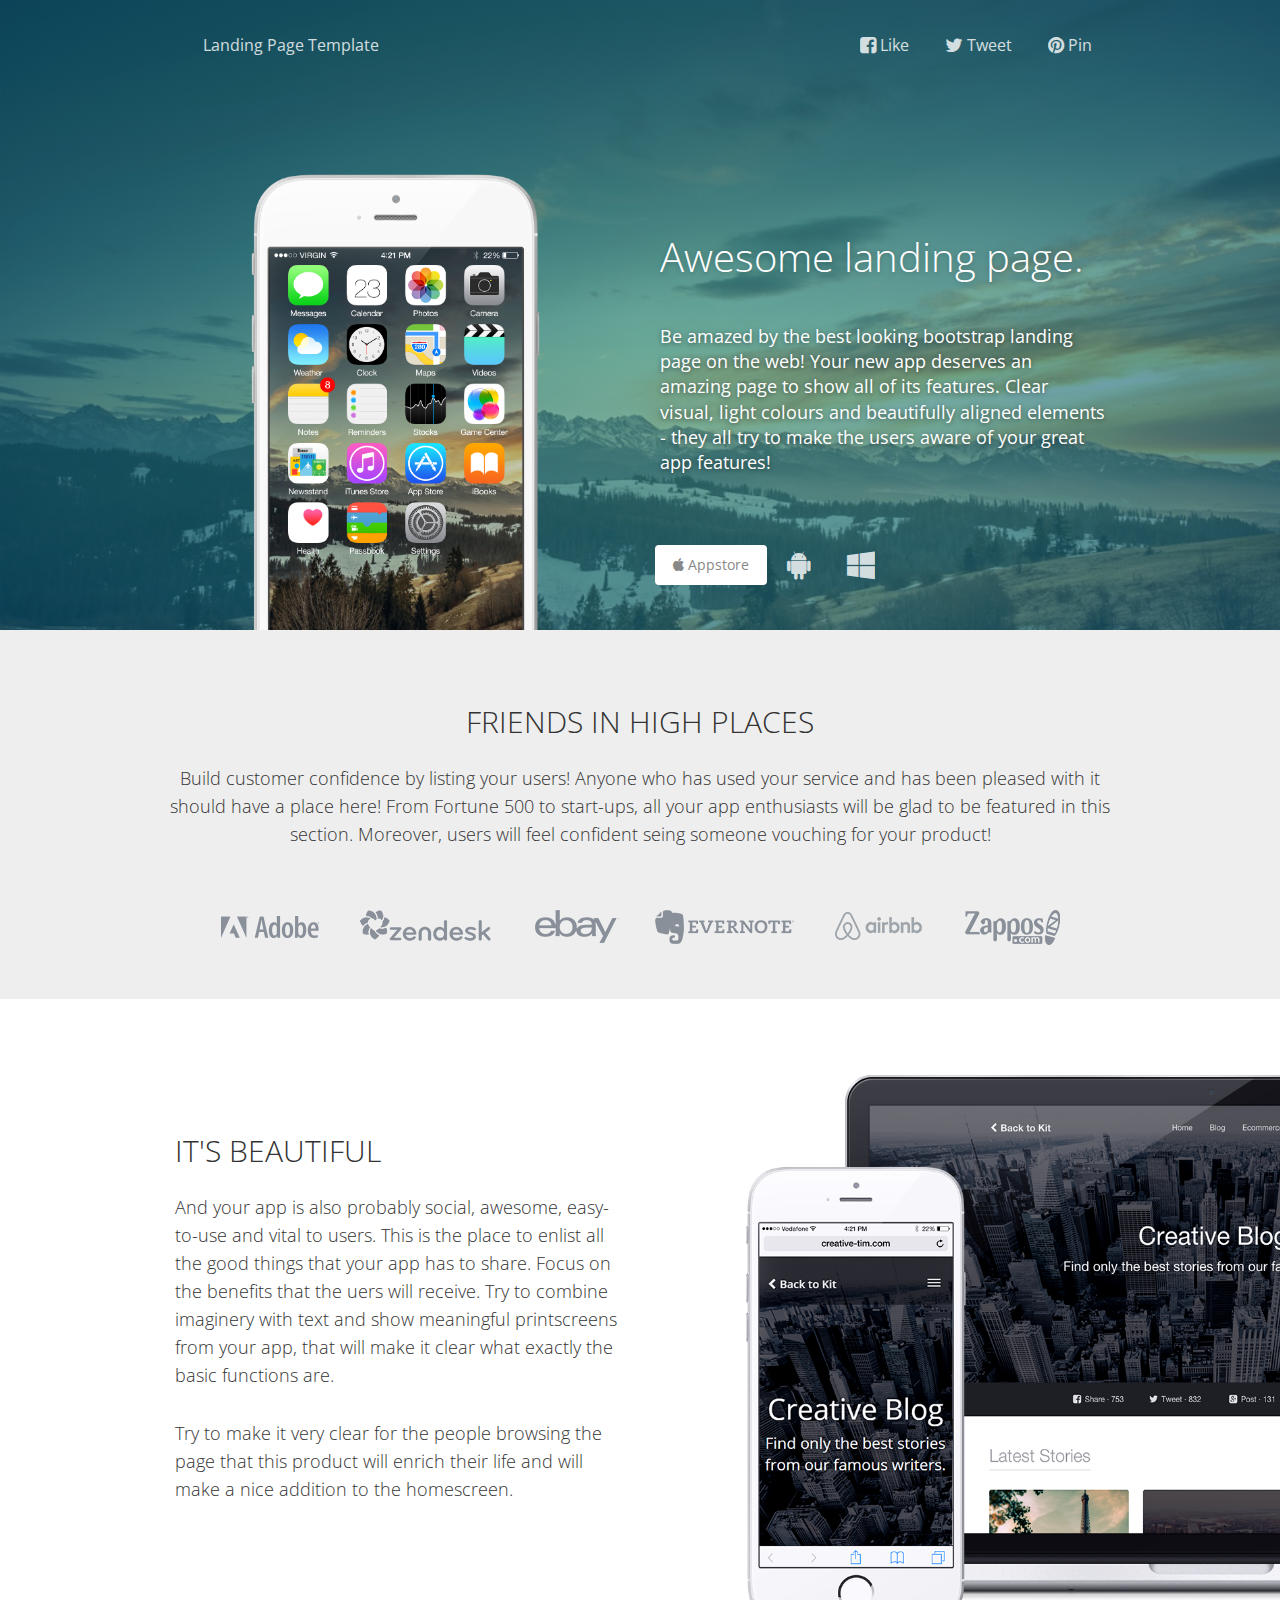
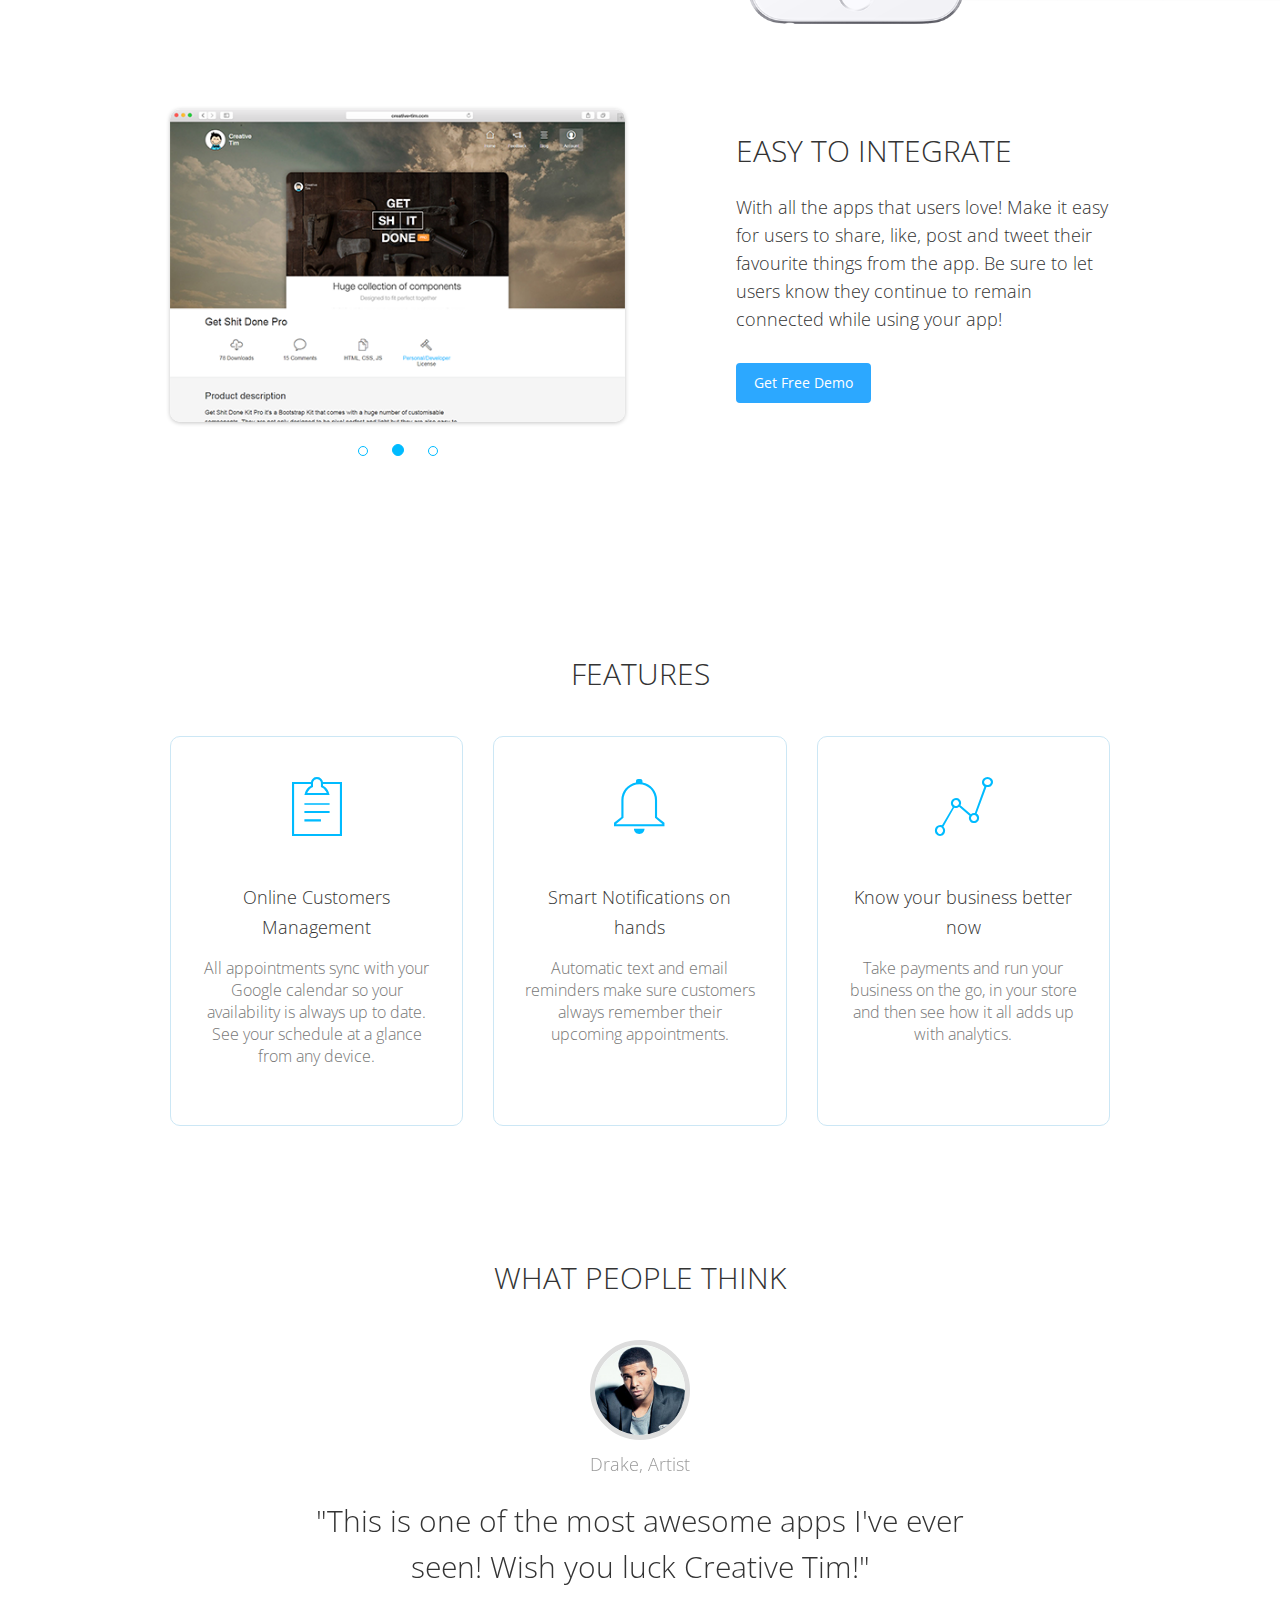
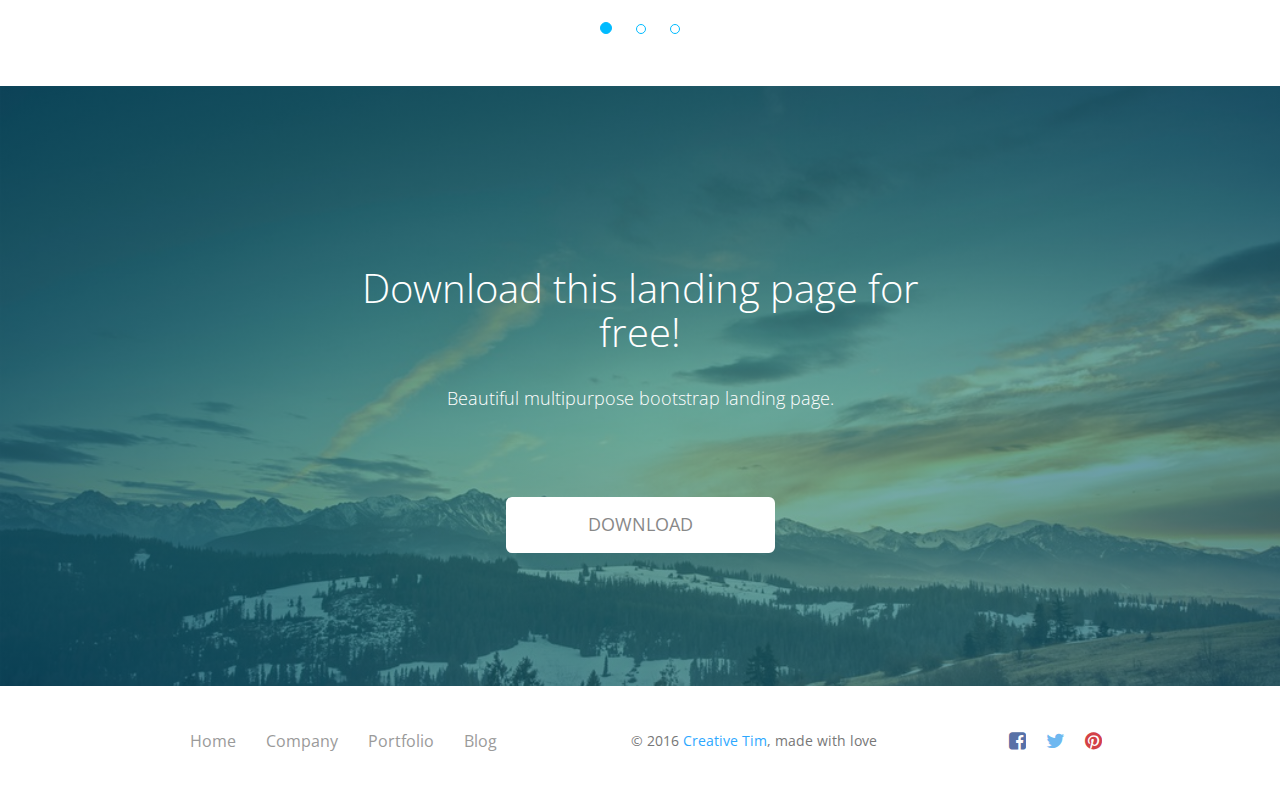
<file: landing-page/index.html>
<!doctype html>
<html lang="en">
    <head>
        <meta charset="utf-8" />
        <link rel="icon" type="image/png" href="assets/img/favicon.ico">
        <meta http-equiv="X-UA-Compatible" content="IE=edge,chrome=1" />
        <title>Awesome Landing Page by Creative Tim</title>
        <meta content='width=device-width, initial-scale=1.0, maximum-scale=1.0, user-scalable=0' name='viewport' />
        <meta name="viewport" content="width=device-width" />

        <link href="assets/css/bootstrap.css" rel="stylesheet" />
        <link href="assets/css/landing-page.css" rel="stylesheet"/>

        <!--     Fonts and icons     -->
        <link href="http://maxcdn.bootstrapcdn.com/font-awesome/4.2.0/css/font-awesome.min.css" rel="stylesheet">
        <link href='http://fonts.googleapis.com/css?family=Open+Sans:300italic,400,300' rel='stylesheet' type='text/css'>
        <link href="assets/css/pe-icon-7-stroke.css" rel="stylesheet" />

    </head>
    <body class="landing-page landing-page1">
        <nav class="navbar navbar-transparent navbar-top" role="navigation">
            <div class="container">
                <!-- Brand and toggle get grouped for better mobile display -->
                <div class="navbar-header">
                    <button id="menu-toggle" type="button" class="navbar-toggle" data-toggle="collapse" data-target="#example">
                    <span class="sr-only">Toggle navigation</span>
                    <span class="icon-bar bar1"></span>
                    <span class="icon-bar bar2"></span>
                    <span class="icon-bar bar3"></span>
                    </button>
                </div>
                <!-- Collect the nav links, forms, and other content for toggling -->
                <div class="collapse navbar-collapse" id="example" >
                    <ul class="nav navbar-nav">
         <li>
		 <a href="#">Landing Page Template</a>
	      </li>

      </ul>
                    
                    <ul class="nav navbar-nav navbar-right">
                        <li>
                            <a href="#">
                            <i class="fa fa-facebook-square"></i>
                            Like
                            </a>
                        </li>
                        <li>
                            <a href="#">
                            <i class="fa fa-twitter"></i>
                            Tweet
                            </a>
                        </li>
                        <li>
                            <a href="#">
                            <i class="fa fa-pinterest"></i>
                            Pin
                            </a>
                        </li>
                    </ul>
                </div>
                <!-- /.navbar-collapse -->
            </div>
        </nav>
        <div class="wrapper">
            <div class="parallax filter-gradient blue" data-color="blue">
                <div class="parallax-background">
                    <img class="parallax-background-image" src="assets/img/template/bg3.jpg">
                </div>
                <div class= "container">
                    <div class="row">
                        <div class="col-md-5 hidden-xs">
                            <div class="parallax-image">
                                <img class="phone" src="assets/img/template/iphone3.png" style="margin-top: 20px"/>
                            </div>
                        </div>
                        <div class="col-md-6 col-md-offset-1">
                            <div class="description">
                                <h2>Awesome landing page.</h2>
                                <br>
                                <h5>Be amazed by the best looking bootstrap landing page on the web! Your new app deserves an amazing page to show all of its features. Clear visual, light colours and beautifully aligned elements - they all try to make the users aware of your great app features!</h5>
                            </div>
                            <div class="buttons">
                                <button class="btn btn-fill btn-neutral">
                                <i class="fa fa-apple"></i> Appstore
                                </button>
                                <button class="btn btn-simple btn-neutral">
                                <i class="fa fa-android"></i>
                                </button>
                                <button class="btn btn-simple btn-neutral">
                                <i class="fa fa-windows"></i>
                                </button>
                            </div>
                        </div>
                    </div>
                </div>
            </div>
            <div class="section section-gray section-clients">
                <div class="container text-center">
                    <h4 class="header-text">Friends in high places</h4>
                    <p>
                        Build customer confidence by listing your users! Anyone who has used your service and has been pleased with it should have a place here! From Fortune 500 to start-ups, all your app enthusiasts will be glad to be featured in this section. Moreover, users will feel confident seing someone vouching for your product!<br>
                    </p>
                    <div class="logos">
                        <ul class="list-unstyled">
                            <li ><img src="assets/img/logos/adobe.png"/></li>
                            <li ><img src="assets/img/logos/zendesk.png"/></li>
                            <li ><img src="assets/img/logos/ebay.png"/></i>
                            <li ><img src="assets/img/logos/evernote.png"/></li>
                            <li ><img src="assets/img/logos/airbnb.png"/></li>
                            <li ><img src="assets/img/logos/zappos.png"/></li>
                        </ul>
                    </div>
                </div>
            </div>
            <div class="section section-presentation">
                <div class="container">
                    <div class="row">
                        <div class="col-md-6">
                            <div class="description">
                                <h4 class="header-text">It's beautiful</h4>
                                <p>And your app is also probably social, awesome, easy-to-use and vital to users. This is the place to enlist all the good things that your app has to share. Focus on the benefits that the uers will receive. Try to combine imaginery with text and show meaningful printscreens from your app, that will make it clear what exactly the basic functions are. </p>
                                <p>Try to make it very clear for the people browsing the page that this product will enrich their life and will make a nice addition to the homescreen.
                                <p>
                            </div>
                        </div>
                        <div class="col-md-5 col-md-offset-1 hidden-xs">
                            <img src="assets/img/template/mac.png"/>
                        </div>
                    </div>
                </div>
            </div>
            <div class="section section-demo">
                <div class="container">
                    <div class="row">
                        <div class="col-md-6">
                            <div id="description-carousel" class="carousel fade" data-ride="carousel">
                                <div class="carousel-inner">
                                    <div class="item">
                                        <img src="assets/img/template/examples/home_33.jpg" alt="">
                                    </div>
                                    <div class="item active">
                                        <img src="assets/img/template/examples/home_22.jpg" alt="">
                                    </div>
                                    <div class="item">
                                        <img src="assets/img/template/examples/home_11.jpg" alt="">
                                    </div>
                                </div>
                                <ol class="carousel-indicators carousel-indicators-blue">
                                    <li data-target="#description-carousel" data-slide-to="0" class=""></li>
                                    <li data-target="#description-carousel" data-slide-to="1" class="active"></li>
                                    <li data-target="#description-carousel" data-slide-to="2" class=""></li>
                                </ol>
                            </div>
                        </div>
                        <div class="col-md-5 col-md-offset-1">
                            <h4 class="header-text">Easy to integrate</h4>
                            <p>
                                With all the apps that users love! Make it easy for users to share, like, post and tweet their favourite things from the app. Be sure to let users know they continue to remain connected while using your app!
                            </p>
                            <a href="http://www.creative-tim.com/product/awesome-landing-page" id="Demo3" class="btn btn-fill btn-info" data-button="info">Get Free Demo</a>
                        </div>
                    </div>
                </div>
            </div>
            <div class="section section-features">
                <div class="container">
                    <h4 class="header-text text-center">Features</h4>
                    <div class="row">
                        <div class="col-md-4">
                            <div class="card card-blue">
                                <div class="icon">
                                    <i class="pe-7s-note2"></i>
                                </div>
                                <div class="text">
                                    <h4>Online Customers Management</h4>
                                    <p>All appointments sync with your Google calendar so your availability is always up to date. See your schedule at a glance from any device.</p>
                                </div>
                            </div>
                        </div>
                        <div class="col-md-4">
                            <div class="card card-blue">
                                <div class="icon">
                                    <i class="pe-7s-bell"></i>
                                </div>
                                <h4>Smart Notifications on hands</h4>
                                <p>Automatic text and email reminders make sure customers always remember their upcoming appointments.</p>
                            </div>
                        </div>
                        <div class="col-md-4">
                            <div class="card card-blue">
                                <div class="icon">
                                    <i class="pe-7s-graph1"></i>
                                </div>
                                <h4>Know your business better now</h4>
                                <p>Take payments and run your business on the go, in your store and then see how it all adds up with analytics.</p>
                            </div>
                        </div>
                    </div>
                </div>
            </div>
            <div class="section section-testimonial">
                <div class="container">
                    <h4 class="header-text text-center">What people think</h4>
                    <div id="carousel-example-generic" class="carousel fade" data-ride="carousel">
                        <!-- Wrapper for slides -->
                        <div class="carousel-inner" role="listbox">
                            <div class="item">
                                <div class="mask">
                                    <img src="assets/img/faces/face-4.jpg">
                                </div>
                                <div class="carousel-testimonial-caption">
                                    <p>Jay Z, Producer</p>
                                    <h3>"I absolutely love your app! It's truly amazing and looks awesome!"</h3>
                                </div>
                            </div>
                            <div class="item active">
                                <div class="mask">
                                    <img src="assets/img/faces/face-3.jpg">
                                </div>
                                <div class="carousel-testimonial-caption">
                                    <p>Drake, Artist</p>
                                    <h3>"This is one of the most awesome apps I've ever seen! Wish you luck Creative Tim!"</h3>
                                </div>
                            </div>
                            <div class="item">
                                <div class="mask">
                                    <img src="assets/img/faces/face-2.jpg">
                                </div>
                                <div class="carousel-testimonial-caption">
                                    <p>Rick Ross, Musician</p>
                                    <h3>"Loving this! Just picked it up the other day. Thank you for the work you put into this."</h3>
                                </div>
                            </div>
                        </div>
                        <ol class="carousel-indicators carousel-indicators-blue">
                            <li data-target="#carousel-example-generic" data-slide-to="0" class="active"></li>
                            <li data-target="#carousel-example-generic" data-slide-to="1"></li>
                            <li data-target="#carousel-example-generic" data-slide-to="2"></li>
                        </ol>
                    </div>
                </div>
            </div>
            <div class="section section-no-padding">
                <div class="parallax filter-gradient blue" data-color="blue">
                    <div class="parallax-background">
                        <img class ="parallax-background-image" src="assets/img/template/bg3.jpg"/>
                    </div>
                    <div class="info">
                        <h1>Download this landing page for free!</h1>
                        <p>Beautiful multipurpose bootstrap landing page.</p>
                        <a href="http://www.creative-tim.com/product/awesome-landing-page" class="btn btn-neutral btn-lg btn-fill">DOWNLOAD</a>
                    </div>
                </div>
            </div>
            <footer class="footer">
                <div class="container">
                    <nav class="pull-left">
                        <ul>
                            <li>
                                <a href="#">
                                Home
                                </a>
                            </li>
                            <li>
                                <a href="#">
                                Company
                                </a>
                            </li>
                            <li>
                                <a href="#">
                                Portfolio
                                </a>
                            </li>
                            <li>
                                <a href="#">
                                Blog
                                </a>
                            </li>
                        </ul>
                    </nav>
                    <div class="social-area pull-right">
                        <a class="btn btn-social btn-facebook btn-simple">
                        <i class="fa fa-facebook-square"></i>
                        </a>
                        <a class="btn btn-social btn-twitter btn-simple">
                        <i class="fa fa-twitter"></i>
                        </a>
                        <a class="btn btn-social btn-pinterest btn-simple">
                        <i class="fa fa-pinterest"></i>
                        </a>
                    </div>
                    <div class="copyright">
                        &copy; 2016 <a href="http://www.creative-tim.com">Creative Tim</a>, made with love
                    </div>
                </div>
            </footer>
        </div>

    </body>
    <script src="assets/js/jquery-1.10.2.js" type="text/javascript"></script>
    <script src="assets/js/jquery-ui-1.10.4.custom.min.js" type="text/javascript"></script>
    <script src="assets/js/bootstrap.js" type="text/javascript"></script>
    <script src="assets/js/awesome-landing-page.js" type="text/javascript"></script>
</html>
</file>
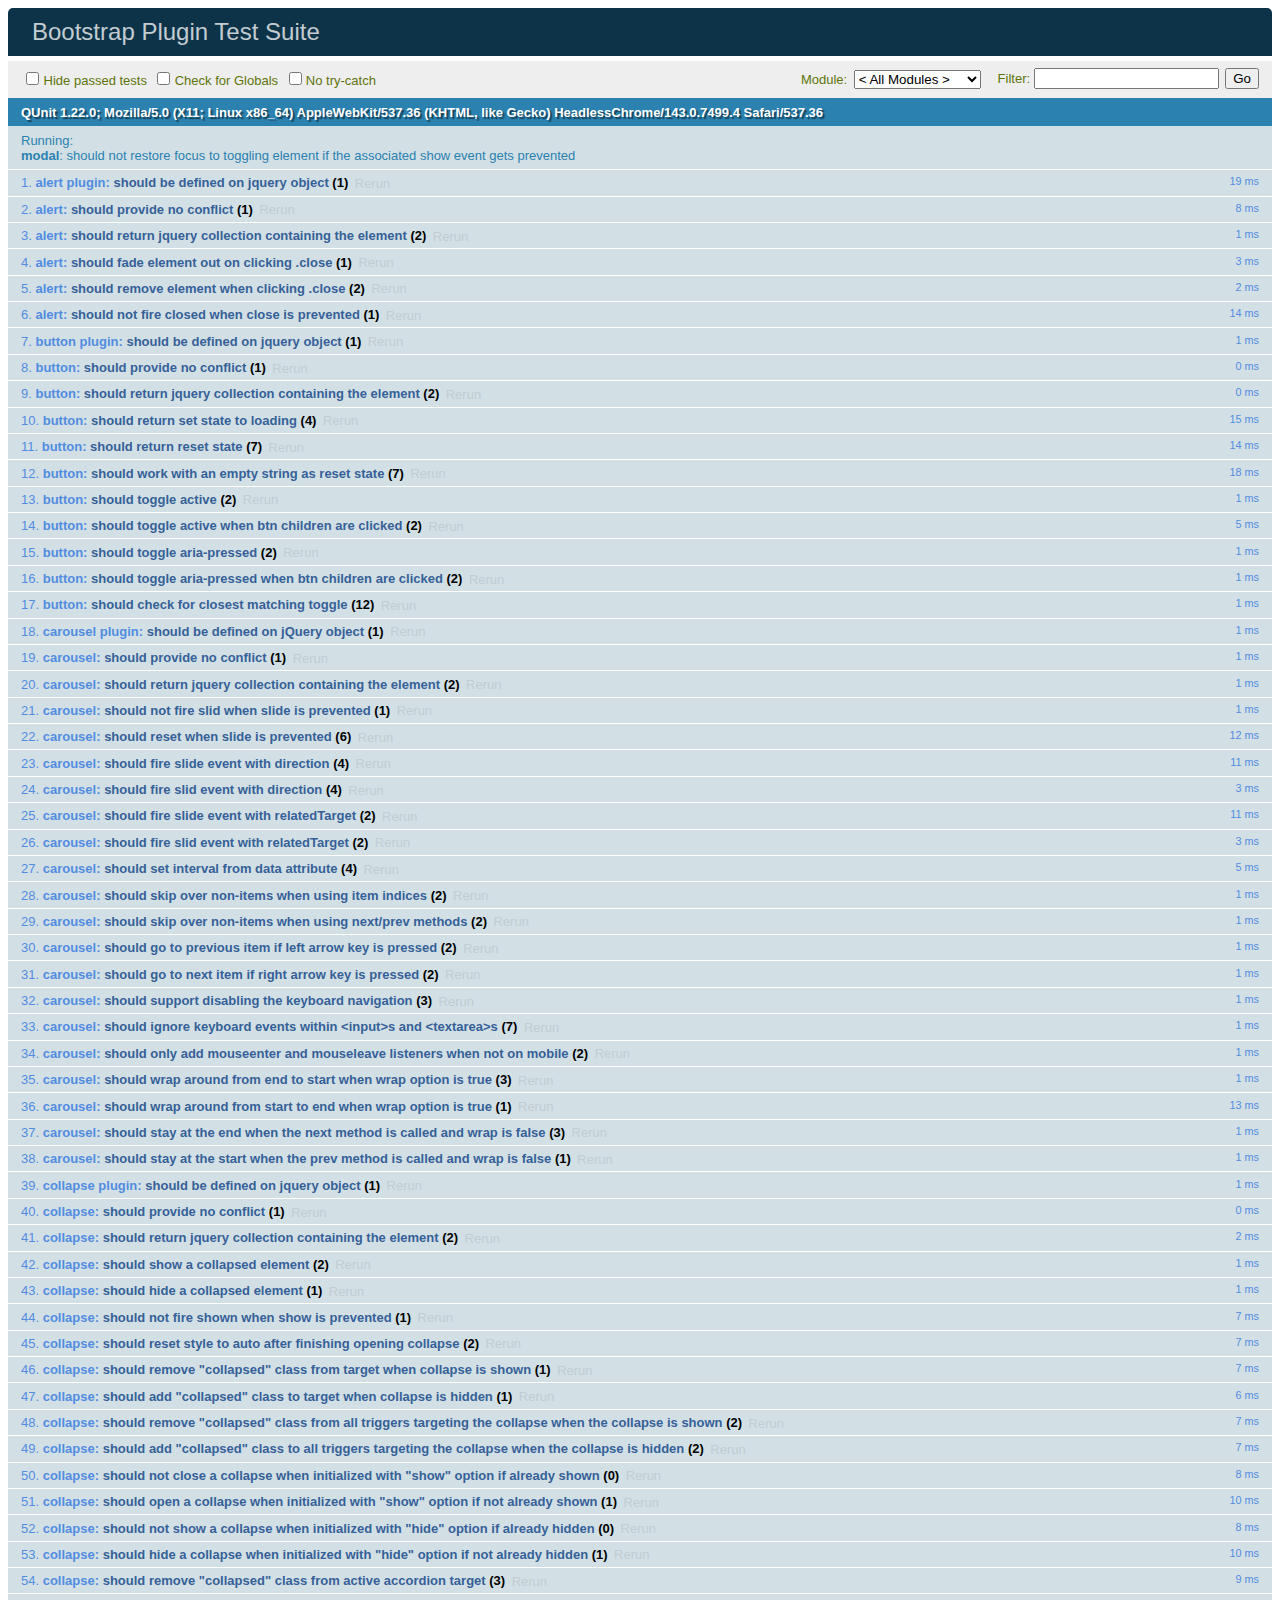
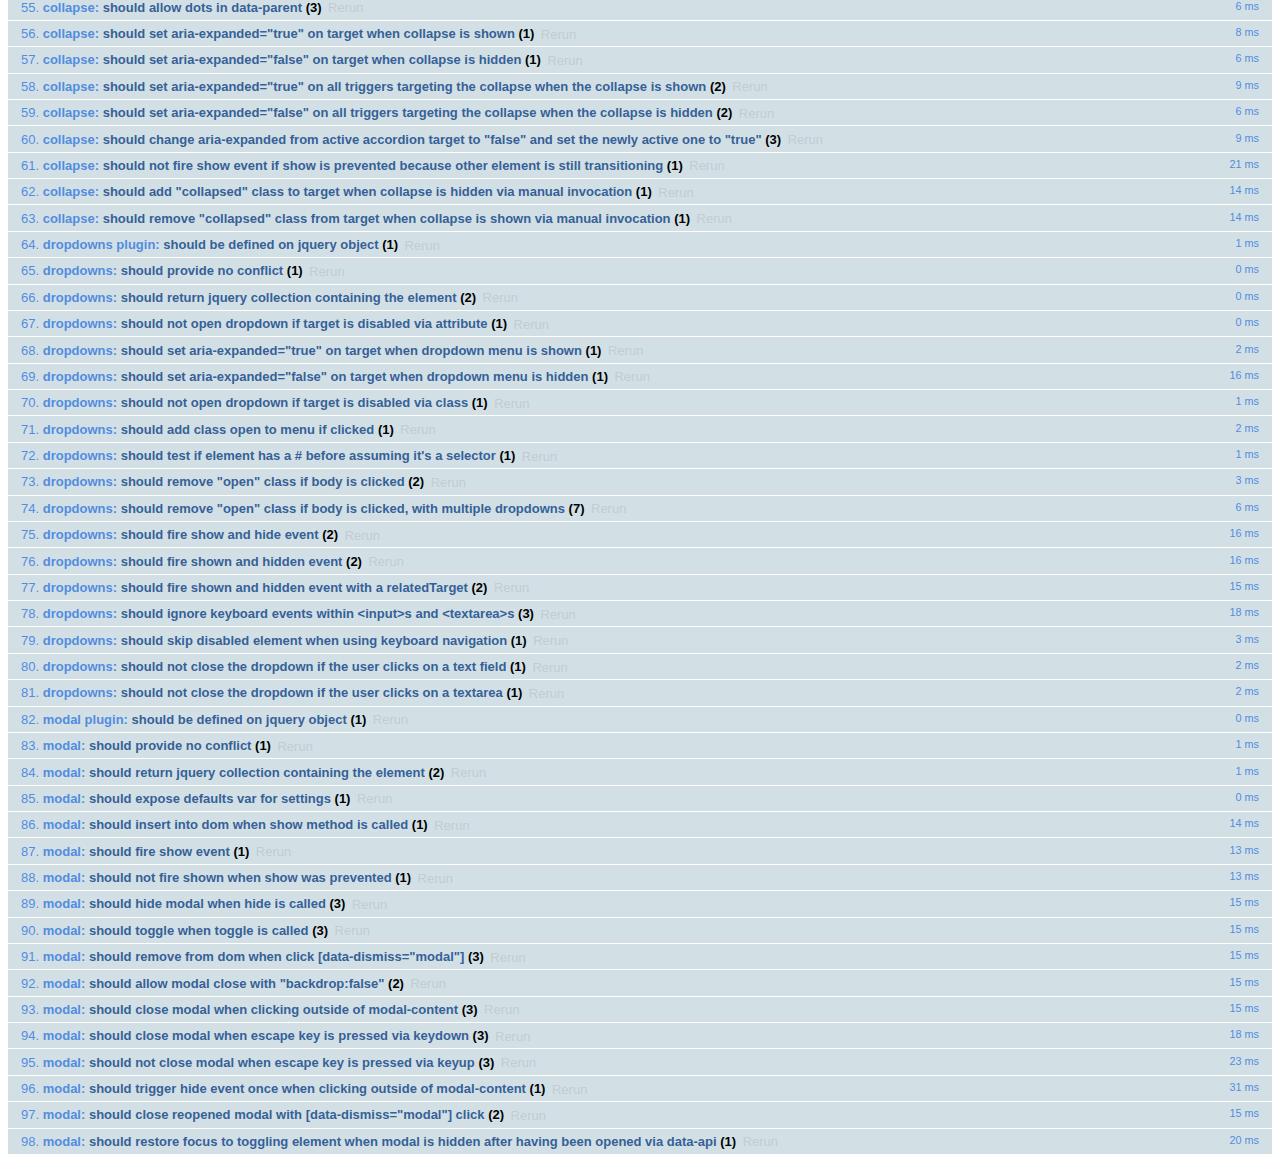
<file: js/tests/index.html>
<!DOCTYPE html>
<html>
  <head>
    <meta charset="utf-8">
    <title>Bootstrap Plugin Test Suite</title>
    <meta name="viewport" content="width=device-width, initial-scale=1">

    <!-- jQuery -->
    <script src="vendor/jquery.min.js"></script>
    <script>
      // Disable jQuery event aliases to ensure we don't accidentally use any of them
      (function () {
        var eventAliases = [
          'blur',
          'focus',
          'focusin',
          'focusout',
          'load',
          'resize',
          'scroll',
          'unload',
          'click',
          'dblclick',
          'mousedown',
          'mouseup',
          'mousemove',
          'mouseover',
          'mouseout',
          'mouseenter',
          'mouseleave',
          'change',
          'select',
          'submit',
          'keydown',
          'keypress',
          'keyup',
          'error',
          'contextmenu',
          'hover',
          'bind',
          'unbind',
          'delegate',
          'undelegate'
        ]
        for (var i = 0; i < eventAliases.length; i++) {
          var eventAlias = eventAliases[i]
          $.fn[eventAlias] = function () {
            throw new Error('Using the ".' + eventAlias + '()" method is not allowed, so that Bootstrap can be compatible with custom jQuery builds which exclude the "event aliases" module that defines said method. See https://github.com/twbs/bootstrap/blob/master/CONTRIBUTING.md#js')
          }
        }
      })()
    </script>

    <!-- QUnit -->
    <link rel="stylesheet" href="vendor/qunit.css" media="screen">
    <script src="vendor/qunit.js"></script>
    <script>
      // See https://github.com/axemclion/grunt-saucelabs#test-result-details-with-qunit
      var log = []
      // Require assert.expect in each test
      QUnit.config.requireExpects = true
      QUnit.done(function (testResults) {
        var tests = []
        for (var i = 0, len = log.length; i < len; i++) {
          var details = log[i]
          tests.push({
            name: details.name,
            result: details.result,
            expected: details.expected,
            actual: details.actual,
            source: details.source
          })
        }
        testResults.tests = tests

        window.global_test_results = testResults
      })

      QUnit.testStart(function (testDetails) {
        $(window).scrollTop(0)
        QUnit.log(function (details) {
          if (!details.result) {
            details.name = testDetails.name
            log.push(details)
          }
        })
      })

      // Cleanup
      QUnit.testDone(function () {
        $('#qunit-fixture').empty()
        $('#modal-test, .modal-backdrop').remove()
      })

      // Display fixture on-screen on iOS to avoid false positives
      if (/iPhone|iPad|iPod/.test(navigator.userAgent)) {
        QUnit.begin(function() {
          $('#qunit-fixture').css({ top: 0, left: 0 })
        })

        QUnit.done(function () {
          $('#qunit-fixture').css({ top: '', left: '' })
        })
      }

      // Disable deprecated global QUnit method aliases in preparation for QUnit v2
      (function () {
        var methodNames = [
          'async',
          'asyncTest',
          'deepEqual',
          'equal',
          'expect',
          'module',
          'notDeepEqual',
          'notEqual',
          'notPropEqual',
          'notStrictEqual',
          'ok',
          'propEqual',
          'push',
          'start',
          'stop',
          'strictEqual',
          'test',
          'throws'
        ];
        for (var i = 0; i < methodNames.length; i++) {
          var methodName = methodNames[i];
          window[methodName] = undefined;
        }
      })();
    </script>

    <!-- Plugin sources -->
    <script>$.support.transition = false</script>
    <script src="../../js/alert.js"></script>
    <script src="../../js/button.js"></script>
    <script src="../../js/carousel.js"></script>
    <script src="../../js/collapse.js"></script>
    <script src="../../js/dropdown.js"></script>
    <script src="../../js/modal.js"></script>
    <script src="../../js/scrollspy.js"></script>
    <script src="../../js/tab.js"></script>
    <script src="../../js/tooltip.js"></script>
    <script src="../../js/popover.js"></script>
    <script src="../../js/affix.js"></script>

    <!-- Unit tests -->
    <script src="unit/alert.js"></script>
    <script src="unit/button.js"></script>
    <script src="unit/carousel.js"></script>
    <script src="unit/collapse.js"></script>
    <script src="unit/dropdown.js"></script>
    <script src="unit/modal.js"></script>
    <script src="unit/scrollspy.js"></script>
    <script src="unit/tab.js"></script>
    <script src="unit/tooltip.js"></script>
    <script src="unit/popover.js"></script>
    <script src="unit/affix.js"></script>

  </head>
  <body>
    <div id="qunit-container">
      <div id="qunit"></div>
      <div id="qunit-fixture"></div>
    </div>
  </body>
</html>
</file>
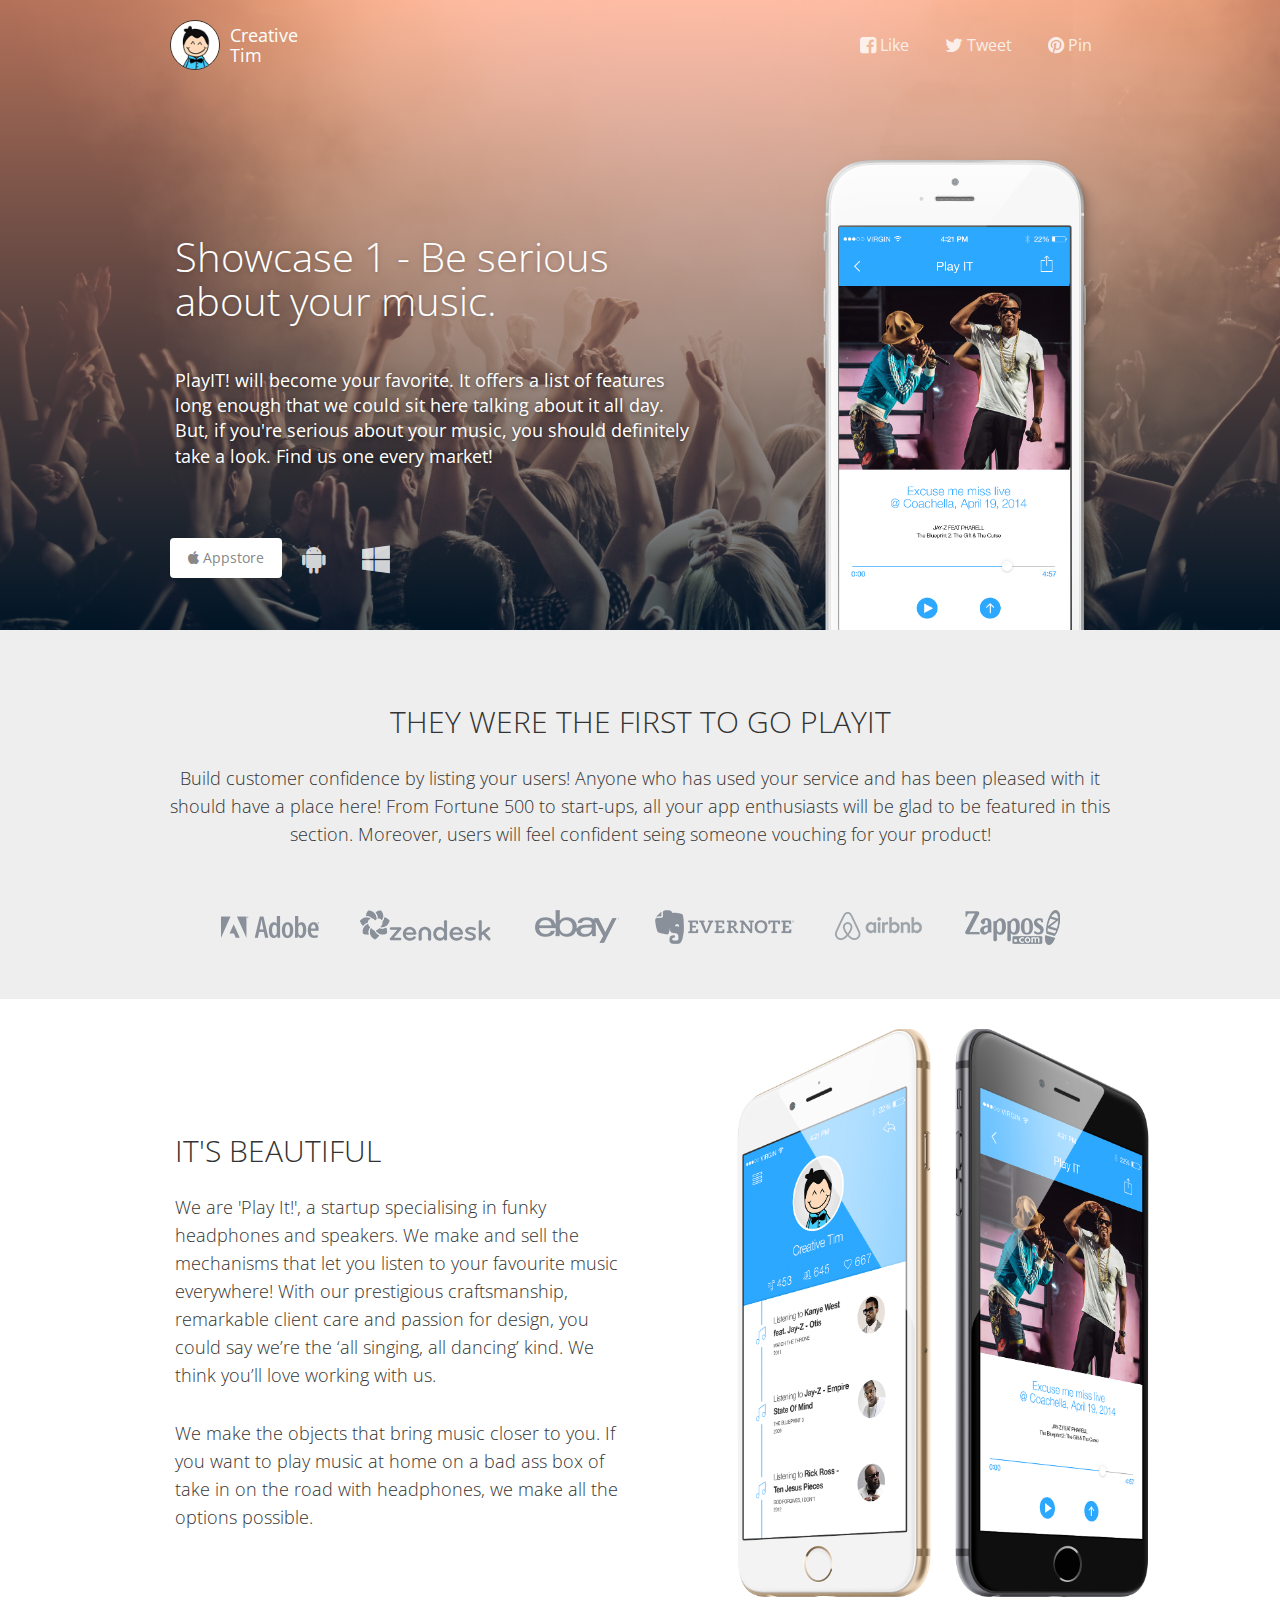
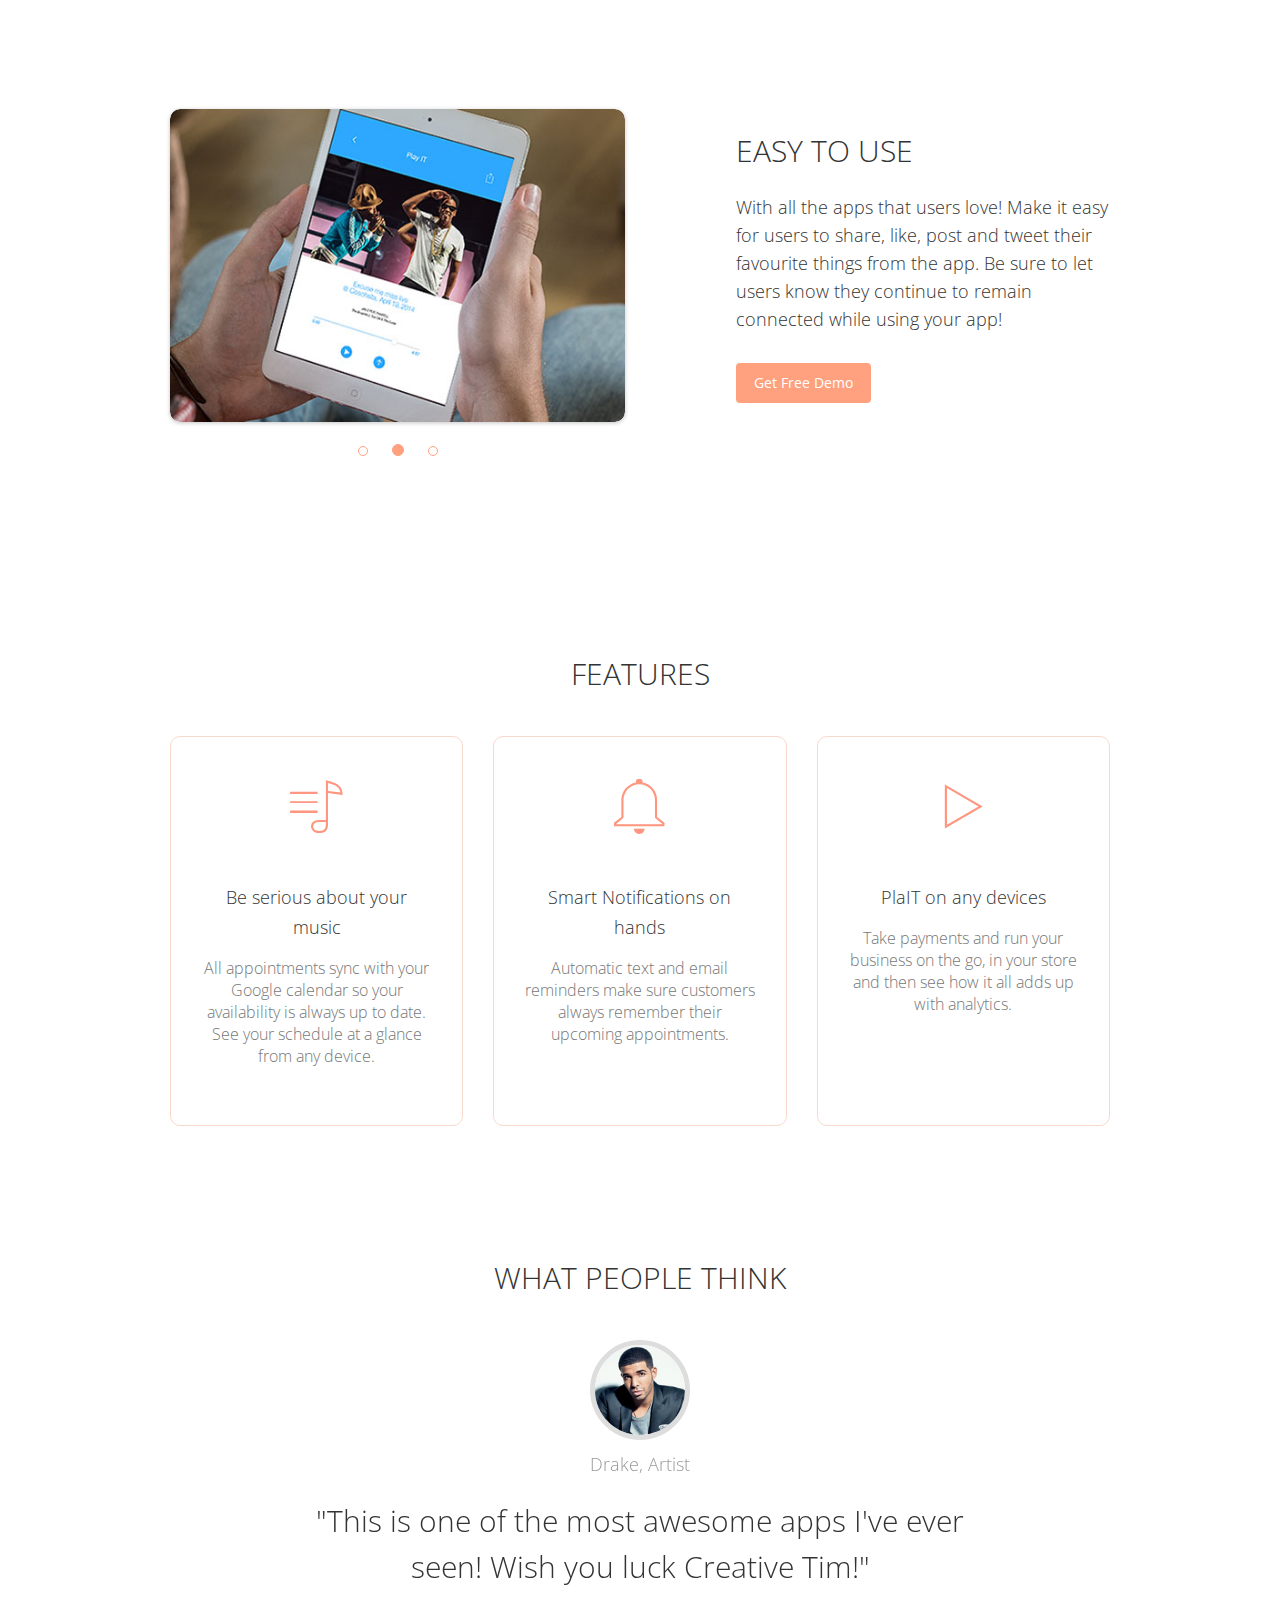
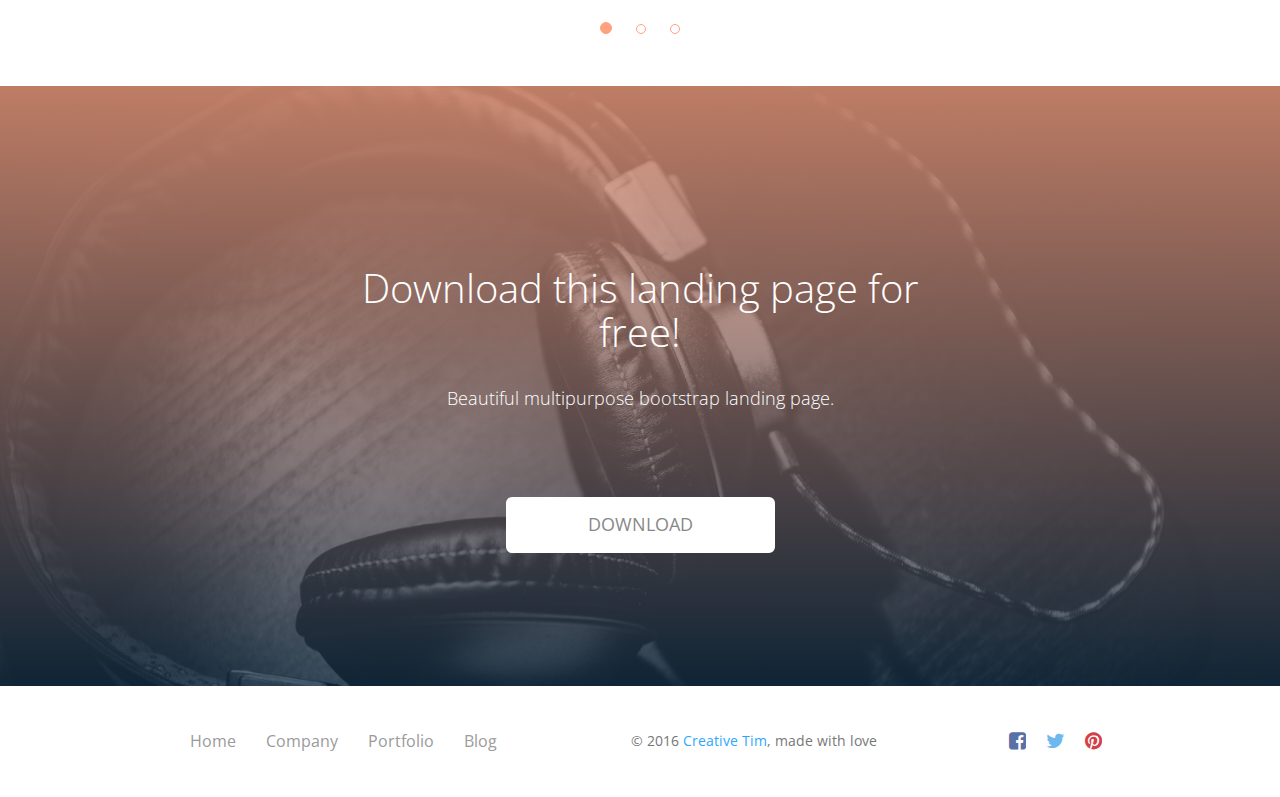
<file: landing-page/phone_app.html>
<!doctype html>
<html lang="en">
    <head>
        <meta charset="utf-8" />
        <link rel="icon" type="image/png" href="assets/img/favicon.ico">
        <meta http-equiv="X-UA-Compatible" content="IE=edge,chrome=1" />
        <title>Awesome Landing Page by Creative Tim</title>

        <meta content='width=device-width, initial-scale=1.0, maximum-scale=1.0, user-scalable=0' name='viewport' />
        <meta name="viewport" content="width=device-width" />

        <link href="assets/css/bootstrap.css" rel="stylesheet" />
        <link href="assets/css/landing-page.css" rel="stylesheet"/>
        <!--     Fonts and icons     -->
        <link href="http://maxcdn.bootstrapcdn.com/font-awesome/4.2.0/css/font-awesome.min.css" rel="stylesheet">
        <link href='http://fonts.googleapis.com/css?family=Open+Sans:300italic,400,300' rel='stylesheet' type='text/css'>
        <link href="assets/css/pe-icon-7-stroke.css" rel="stylesheet" />
    </head>
    <body class="landing-page landing-page1">
        <nav class="navbar navbar-transparent navbar-top" role="navigation">
            <div class="container">
                <!-- Brand and toggle get grouped for better mobile display -->
                <div class="navbar-header">
                    <button id="menu-toggle" type="button" class="navbar-toggle" data-toggle="collapse" data-target="#example">
                    <span class="sr-only">Toggle navigation</span>
                    <span class="icon-bar bar1"></span>
                    <span class="icon-bar bar2"></span>
                    <span class="icon-bar bar3"></span>
                    </button>
                    <a href="http://www.creative-tim.com">
                        <div class="logo-container">
                            <div class="logo">
                                <img src="assets/img/new_logo.png" alt="Creative Tim Logo">
                            </div>
                            <div class="brand">
                                Creative Tim
                            </div>
                        </div>
                    </a>
                </div>
                <!-- Collect the nav links, forms, and other content for toggling -->
                <div class="collapse navbar-collapse" id="example" >
                    <ul class="nav navbar-nav navbar-right">
                        <li>
                            <a href="#">
                            <i class="fa fa-facebook-square"></i>
                            Like
                            </a>
                        </li>
                        <li>
                            <a href="#">
                            <i class="fa fa-twitter"></i>
                            Tweet
                            </a>
                        </li>
                        <li>
                            <a href="#">
                            <i class="fa fa-pinterest"></i>
                            Pin
                            </a>
                        </li>
                    </ul>
                </div>
                <!-- /.navbar-collapse -->
            </div>
        </nav>
        <div class="wrapper">
            <div class="parallax filter-gradient orange" data-color="orange">
                <div class="parallax-background">
                    <img class="parallax-background-image" src="assets/img/showcases/showcase-1/bg.jpg">
                </div>
                <div class= "container">
                    <div class="row">
                        <div class="col-md-7">
                            <div class="description">
                                <h2>Showcase 1 - Be serious about your music.</h2>
                                <br>
                                <h5>PlayIT! will become your favorite. It offers a list of features long enough that we could sit here talking about it all day. But, if you're serious about your music, you should definitely take a look. Find us one every market!</h5>
                            </div>
                            <div class="buttons">
                                <button class="btn btn-fill btn-neutral">
                                <i class="fa fa-apple"></i> Appstore
                                </button>
                                <button class="btn btn-simple btn-neutral">
                                <i class="fa fa-android"></i>
                                </button>
                                <button class="btn btn-simple btn-neutral">
                                <i class="fa fa-windows"></i>
                                </button>
                            </div>
                        </div>
                        <div class="col-md-5  hidden-xs">
                            <div class="parallax-image">
                                <img class="phone" src="assets/img/showcases/showcase-1/iphone.png"/>
                            </div>
                        </div>
                    </div>
                </div>
            </div>
            <div class="section section-gray section-clients">
                <div class="container text-center">
                    <h4 class="header-text">They were the first to go PlayIT</h4>
                    <p>
                        Build customer confidence by listing your users! Anyone who has used your service and has been pleased with it should have a place here! From Fortune 500 to start-ups, all your app enthusiasts will be glad to be featured in this section. Moreover, users will feel confident seing someone vouching for your product!<br>
                    </p>
                    <div class="logos">
                        <ul class="list-unstyled">
                            <li ><img src="assets/img/logos/adobe.png"/></li>
                            <li ><img src="assets/img/logos/zendesk.png"/></li>
                            <li ><img src="assets/img/logos/ebay.png"/></i>
                            <li ><img src="assets/img/logos/evernote.png"/></li>
                            <li ><img src="assets/img/logos/airbnb.png"/></li>
                            <li ><img src="assets/img/logos/zappos.png"/></li>
                        </ul>
                    </div>
                </div>
            </div>
            <div class="section section-presentation">
                <div class="container">
                    <div class="row">
                        <div class="col-md-6">
                            <div class="description">
                                <h4 class="header-text">It's beautiful</h4>
                                <p>We are 'Play It!', a startup specialising in funky headphones and speakers. We make and sell the mechanisms that let you listen to your favourite music everywhere! With our prestigious craftsmanship, remarkable client care and passion for design, you could say we’re the ‘all singing, all dancing’ kind. We think you’ll love working with us.</p>
                                <p>We make the objects that bring music closer to you. If you want to play music at home on a bad ass box of take in on the road with headphones, we make all the options possible.
                                </p>
                            </div>
                        </div>
                        <div class="col-md-5 col-md-offset-1 hidden-xs">
                            <img src="assets/img/showcases/showcase-1/iphones.png"/ style="top:-50px">
                        </div>
                    </div>
                </div>
            </div>
            <div class="section section-demo">
                <div class="container">
                    <div class="row">
                        <div class="col-md-6">
                            <div id="description-carousel" class="carousel fade" data-ride="carousel">
                                <div class="carousel-inner">
                                    <div class="item">
                                        <img src="assets/img/showcases/showcase-1/examples/home_3.jpg" alt="">
                                    </div>
                                    <div class="item active">
                                        <img src="assets/img/showcases/showcase-1/examples/home_2.jpg" alt="">
                                    </div>
                                    <div class="item">
                                        <img src="assets/img/showcases/showcase-1/examples/home_1.jpg" alt="">
                                    </div>
                                </div>
                                <ol class="carousel-indicators carousel-indicators-orange">
                                    <li data-target="#description-carousel" data-slide-to="0" class=""></li>
                                    <li data-target="#description-carousel" data-slide-to="1" class="active"></li>
                                    <li data-target="#description-carousel" data-slide-to="2" class=""></li>
                                </ol>
                            </div>
                        </div>
                        <div class="col-md-5 col-md-offset-1">
                            <h4 class="header-text">Easy to use</h4>
                            <p>
                                With all the apps that users love! Make it easy for users to share, like, post and tweet their favourite things from the app. Be sure to let users know they continue to remain connected while using your app!
                            </p>
                            <a href="http://www.creative-tim.com/product/awesome-landing-page" id="Demo1" class="btn btn-warning btn-fill" data-button="warning">Get Free Demo</a>
                        </div>
                    </div>
                </div>
            </div>
            <div class="section section-features">
                <div class="container">
                    <h4 class="header-text text-center">Features</h4>
                    <div class="row">
                        <div class="col-md-4">
                            <div class="card card-orange">
                                <div class="icon">
                                    <i class="pe-7s-musiclist"></i>
                                </div>
                                <div class="text">
                                    <h4>Be serious about your music</h4>
                                    <p>All appointments sync with your Google calendar so your availability is always up to date. See your schedule at a glance from any device.</p>
                                </div>
                            </div>
                        </div>
                        <div class="col-md-4">
                            <div class="card card-orange">
                                <div class="icon">
                                    <i class="pe-7s-bell"></i>
                                </div>
                                <h4>Smart Notifications on hands</h4>
                                <p>Automatic text and email reminders make sure customers always remember their upcoming appointments.</p>
                            </div>
                        </div>
                        <div class="col-md-4">
                            <div class="card card-orange">
                                <div class="icon">
                                    <i class="pe-7s-play"></i>
                                </div>
                                <h4>PlaIT on any devices</h4>
                                <p>Take payments and run your business on the go, in your store and then see how it all adds up with analytics.</p>
                            </div>
                        </div>
                    </div>
                </div>
            </div>
            <div class="section section-testimonial">
                <div class="container">
                    <h4 class="header-text text-center">What people think</h4>
                    <div id="carousel-example-generic" class="carousel fade" data-ride="carousel">
                        <!-- Wrapper for slides -->
                        <div class="carousel-inner" role="listbox">
                            <div class="item">
                                <div class="mask">
                                    <img src="assets/img/faces/face-4.jpg">
                                </div>
                                <div class="carousel-testimonial-caption">
                                    <p>Jay Z, Producer</p>
                                    <h3>"I absolutely love your app! It's truly amazing and looks awesome!"</h3>
                                </div>
                            </div>
                            <div class="item active">
                                <div class="mask">
                                    <img src="assets/img/faces/face-3.jpg">
                                </div>
                                <div class="carousel-testimonial-caption">
                                    <p>Drake, Artist</p>
                                    <h3>"This is one of the most awesome apps I've ever seen! Wish you luck Creative Tim!"</h3>
                                </div>
                            </div>
                            <div class="item">
                                <div class="mask">
                                    <img src="assets/img/faces/face-2.jpg">
                                </div>
                                <div class="carousel-testimonial-caption">
                                    <p>Rick Ross, Musician</p>
                                    <h3>"Loving this! Just picked it up the other day. Thank you for the work you put into this."</h3>
                                </div>
                            </div>
                        </div>
                        <ol class="carousel-indicators carousel-indicators-orange">
                            <li data-target="#carousel-example-generic" data-slide-to="0" class="active"></li>
                            <li data-target="#carousel-example-generic" data-slide-to="1"></li>
                            <li data-target="#carousel-example-generic" data-slide-to="2"></li>
                        </ol>
                    </div>
                </div>
            </div>
            <div class="section section-no-padding">
                <div class="parallax filter-gradient orange" data-color="orange">
                    <div class="parallax-background">
                        <img class ="parallax-background-image flipped" src="assets/img/showcases/showcase-1/bg2.jpg">
                    </div>
                    <div class="info">
                        <h1>Download this landing page for free!</h1>
                        <p>Beautiful multipurpose bootstrap landing page.</p>
                        <a href="http://www.creative-tim.com/product/awesome-landing-page" class="btn btn-neutral btn-lg btn-fill">DOWNLOAD</a>
                    </div>
                </div>
            </div>
            <footer class="footer">
                <div class="container">
                    <nav class="pull-left">
                        <ul>
                            <li>
                                <a href="#">
                                Home
                                </a>
                            </li>
                            <li>
                                <a href="#">
                                Company
                                </a>
                            </li>
                            <li>
                                <a href="#">
                                Portfolio
                                </a>
                            </li>
                            <li>
                                <a href="#">
                                Blog
                                </a>
                            </li>
                        </ul>
                    </nav>
                    <div class="social-area pull-right">
                        <a class="btn btn-social btn-facebook btn-simple">
                        <i class="fa fa-facebook-square"></i>
                        </a>
                        <a class="btn btn-social btn-twitter btn-simple">
                        <i class="fa fa-twitter"></i>
                        </a>
                        <a class="btn btn-social btn-pinterest btn-simple">
                        <i class="fa fa-pinterest"></i>
                        </a>
                    </div>
                    <div class="copyright">
                        &copy; 2016 <a href="http://www.creative-tim.com">Creative Tim</a>, made with love
                    </div>
                </div>
            </footer>
        </div>

    </div>
    </body>
    <script src="assets/js/jquery-1.10.2.js" type="text/javascript"></script>
    <script src="assets/js/jquery-ui-1.10.4.custom.min.js" type="text/javascript"></script>
    <script src="assets/js/bootstrap.js" type="text/javascript"></script>
    <script src="assets/js/awesome-landing-page.js" type="text/javascript"></script>
</html>
</file>
<file: landing-page/assets/css/landing-page.css>
/*!

 =========================================================
 * Awesome Landing Page - v1.2.2
 =========================================================
 
 * Product Page: https://www.creative-tim.com/product/awesome-landing-page
 * Copyright 2017 Creative Tim (http://www.creative-tim.com)
 * Licensed under MIT (https://github.com/creativetimofficial/awesome-landing-page/blob/master/LICENSE.md)
 
 =========================================================
 
 * The above copyright notice and this permission notice shall be included in all copies or substantial portions of the Software.
 */

/*           Font Smoothing      */
h1, .h1, h2, .h2, h3, .h3, h4, .h4, h5, .h5, h6, .h6, p, .navbar, .brand, .btn-simple, a, .td-name, td {
  -moz-osx-font-smoothing: grayscale;
  -webkit-font-smoothing: antialiased;
  font-family: "Helvetica Neue","Open Sans",Arial,sans-serif;
}

h1, .h1, h2, .h2, h3, .h3, h4, .h4 {
  font-weight: 400;
  margin: 30px 0 15px;
}

h1, .h1 {
  font-size: 52px;
}

h2, .h2 {
  font-size: 36px;
}

h3, .h3 {
  font-size: 28px;
  margin: 20px 0 10px;
}

h4, .h4 {
  font-size: 22px;
  line-height: 30px;
}

h5, .h5 {
  font-size: 18px;
  margin-bottom: 15px;
}

h6, .h6 {
  font-size: 14px;
  font-weight: 600;
  text-transform: uppercase;
}

p {
  font-size: 16px;
  line-height: 1.5;
}

/*     General overwrite     */
body {
  font-family: "Helvetica Neue","Open Sans",Arial,sans-serif;
}

a {
  color: #2ca8ff;
}
a:hover, a:focus {
  color: #109cff;
  text-decoration: none;
}

a:focus, a:active {
  outline: 0;
}

.navbar {
  -webkit-transition: all 300ms linear;
  -moz-transition: all 300ms linear;
  -o-transition: all 300ms linear;
  -ms-transition: all 300ms linear;
  transition: all 300ms linear;
}

.btn-hover, i {
  -webkit-transition: all 150ms linear;
  -moz-transition: all 150ms linear;
  -o-transition: all 150ms linear;
  -ms-transition: all 150ms linear;
  transition: all 150ms linear;
}

.fa {
  width: 18px;
  text-align: center;
}

.btn {
  border-width: 2px;
  background-color: transparent;
  font-weight: 400;
  opacity: 0.8;
  filter: alpha(opacity=80);
  padding: 8px 16px;
  border-color: #888888;
  color: #888888;
}
.btn:hover, .btn:focus, .btn:active, .btn.active, .open > .btn.dropdown-toggle {
  background-color: transparent;
  color: #777777;
  border-color: #777777;
}
.btn:disabled, .btn[disabled], .btn.disabled {
  background-color: transparent;
  border-color: #888888;
}
.btn.btn-fill {
  color: white;
  background-color: #888888;
  opacity: 1;
  filter: alpha(opacity=100);
}
.btn.btn-fill:hover, .btn.btn-fill:focus, .btn.btn-fill:active, .btn.btn-fill.active, .open > .btn.btn-fill.dropdown-toggle {
  background-color: #777777;
  color: white;
}
.btn.btn-fill .caret {
  border-top-color: white;
}
.btn .caret {
  border-top-color: #888888;
}
.btn:hover, .btn:focus {
  opacity: 1;
  filter: alpha(opacity=100);
  outline: 0 !important;
}
.btn:active, .btn.active, .open > .btn.dropdown-toggle {
  -webkit-box-shadow: none;
  box-shadow: none;
  outline: 0 !important;
}
.btn.btn-icon {
  padding: 8px;
}

.btn-primary {
  border-color: #3472f7;
  color: #3472f7;
}
.btn-primary:hover, .btn-primary:focus, .btn-primary:active, .btn-primary.active, .open > .btn-primary.dropdown-toggle {
  background-color: transparent;
  color: #1d62f0;
  border-color: #1d62f0;
}
.btn-primary:disabled, .btn-primary[disabled], .btn-primary.disabled {
  background-color: transparent;
  border-color: #3472f7;
}
.btn-primary.btn-fill {
  color: white;
  background-color: #3472f7;
  opacity: 1;
  filter: alpha(opacity=100);
}
.btn-primary.btn-fill:hover, .btn-primary.btn-fill:focus, .btn-primary.btn-fill:active, .btn-primary.btn-fill.active, .open > .btn-primary.btn-fill.dropdown-toggle {
  background-color: #1d62f0;
  color: white;
}
.btn-primary.btn-fill .caret {
  border-top-color: white;
}
.btn-primary .caret {
  border-top-color: #3472f7;
}

.btn-success {
  border-color: #3ABE41;
  color: #3ABE41;
}
.btn-success:hover, .btn-success:focus, .btn-success:active, .btn-success.active, .open > .btn-success.dropdown-toggle {
  background-color: transparent;
  color: #3ABE41;
  border-color: #34aa3a;
}
.btn-success:disabled, .btn-success[disabled], .btn-success.disabled {
  background-color: transparent;
  border-color: #3ABE41;
}
.btn-success.btn-fill {
  color: white;
  background-color: #3ABE41;
  opacity: 1;
  filter: alpha(opacity=100);
}
.btn-success.btn-fill:hover, .btn-success.btn-fill:focus, .btn-success.btn-fill:active, .btn-success.btn-fill.active, .open > .btn-success.btn-fill.dropdown-toggle {
  background-color: #34aa3a;
  color: white;
}
.btn-success.btn-fill .caret {
  border-top-color: white;
}
.btn-success .caret {
  border-top-color: #3ABE41;
}

.btn-info {
  border-color: #2ca8ff;
  color: #2ca8ff;
}
.btn-info:hover, .btn-info:focus, .btn-info:active, .btn-info.active, .open > .btn-info.dropdown-toggle {
  background-color: transparent;
  color: #109cff;
  border-color: #109cff;
}
.btn-info:disabled, .btn-info[disabled], .btn-info.disabled {
  background-color: transparent;
  border-color: #2ca8ff;
}
.btn-info.btn-fill {
  color: white;
  background-color: #2ca8ff;
  opacity: 1;
  filter: alpha(opacity=100);
}
.btn-info.btn-fill:hover, .btn-info.btn-fill:focus, .btn-info.btn-fill:active, .btn-info.btn-fill.active, .open > .btn-info.btn-fill.dropdown-toggle {
  background-color: #109cff;
  color: white;
}
.btn-info.btn-fill .caret {
  border-top-color: white;
}
.btn-info .caret {
  border-top-color: #2ca8ff;
}

.btn-warning {
  border-color: #FFA17F;
  color: #FFA17F;
}
.btn-warning:hover, .btn-warning:focus, .btn-warning:active, .btn-warning.active, .open > .btn-warning.dropdown-toggle {
  background-color: transparent;
  color: #ff967f;
  border-color: #ff967f;
}
.btn-warning:disabled, .btn-warning[disabled], .btn-warning.disabled {
  background-color: transparent;
  border-color: #ff9500;
}
.btn-warning.btn-fill {
  color: white;
  background-color: #FFA17F;
  opacity: 1;
  filter: alpha(opacity=100);
}
.btn-warning.btn-fill:hover, .btn-warning.btn-fill:focus, .btn-warning.btn-fill:active, .btn-warning.btn-fill.active, .open > .btn-warning.btn-fill.dropdown-toggle {
  background-color: #ff967f;
  color: white;
}
.btn-warning.btn-fill .caret {
  border-top-color: white;
}
.btn-warning .caret {
  border-top-color: #ff9500;
}

.btn-danger {
  border-color: #E01724;
  color: #E01724;
}
.btn-danger:hover, .btn-danger:focus, .btn-danger:active, .btn-danger.active, .open > .btn-danger.dropdown-toggle {
  background-color: transparent;
  color: #C91420;
  border-color: #C91420;
}
.btn-danger:disabled, .btn-danger[disabled], .btn-danger.disabled {
  background-color: transparent;
  border-color: #E01724;
}
.btn-danger.btn-fill {
  color: white;
  background-color: #E01724;
  opacity: 1;
  filter: alpha(opacity=100);
}
.btn-danger.btn-fill:hover, .btn-danger.btn-fill:focus, .btn-danger.btn-fill:active, .btn-danger.btn-fill.active, .open > .btn-danger.btn-fill.dropdown-toggle {
  background-color: #C91420;
  color: white;
}
.btn-danger.btn-fill .caret {
  border-top-color: white;
}
.btn-danger .caret {
  border-top-color: #E01724;
}

.btn-neutral {
  border-color: white;
  color: white;
}
.btn-neutral:hover, .btn-neutral:focus, .btn-neutral:active, .btn-neutral.active, .open > .btn-neutral.dropdown-toggle {
  background-color: transparent;
  color: white;
  border-color: white;
}
.btn-neutral:disabled, .btn-neutral[disabled], .btn-neutral.disabled {
  background-color: transparent;
  border-color: white;
}
.btn-neutral.btn-fill {
  color: white;
  background-color: white;
  opacity: 1;
  filter: alpha(opacity=100);
}
.btn-neutral.btn-fill:hover, .btn-neutral.btn-fill:focus, .btn-neutral.btn-fill:active, .btn-neutral.btn-fill.active, .open > .btn-neutral.btn-fill.dropdown-toggle {
  background-color: white;
  color: white;
}
.btn-neutral.btn-fill .caret {
  border-top-color: white;
}
.btn-neutral .caret {
  border-top-color: white;
}
.btn-neutral:active, .btn-neutral.active, .open > .btn-neutral.dropdown-toggle {
  background-color: white;
  color: #888888;
}
.btn-neutral.btn-fill, .btn-neutral.btn-fill:hover, .btn-neutral.btn-fill:focus {
  color: #888888;
}
.btn-neutral.btn-simple:active, .btn-neutral.btn-simple.active {
  background-color: transparent;
}

.btn:disabled, .btn[disabled], .btn.disabled {
  opacity: 0.5;
  filter: alpha(opacity=50);
}

.btn-round {
  border-width: 1px;
  border-radius: 30px !important;
  padding: 9px 18px;
}
.btn-round.btn-icon {
  padding: 9px;
}

.btn-simple {
  border: 0;
  font-size: 16px;
  padding: 8px 16px;
}
.btn-simple.btn-icon {
  padding: 8px;
}

.btn-lg {
  font-size: 18px;
  border-radius: 6px;
  padding: 14px 30px;
  font-weight: 400;
}
.btn-lg.btn-round {
  padding: 15px 30px;
}
.btn-lg.btn-simple {
  padding: 16px 30px;
}

.btn-sm {
  font-size: 12px;
  border-radius: 3px;
  padding: 5px 10px;
}
.btn-sm.btn-round {
  padding: 6px 10px;
}
.btn-sm.btn-simple {
  padding: 7px 10px;
}

.btn-xs {
  font-size: 12px;
  border-radius: 3px;
  padding: 1px 5px;
}
.btn-xs.btn-round {
  padding: 2px 5px;
}
.btn-xs.btn-simple {
  padding: 3px 5px;
}

.btn-wd {
  min-width: 140px;
}

.btn-group.select {
  width: 100%;
}

.btn-group.select .btn {
  text-align: left;
}

.btn-group.select .caret {
  position: absolute;
  top: 50%;
  margin-top: -1px;
  right: 8px;
}

.section {
  padding: 30px 0;
  position: relative;
  background-color: #FFFFFF;
}

.section-gray {
  background-color: #EEEEEE;
}

.section-white {
  background-color: #FFFFFF;
}

.navbar {
  border: 0;
  font-size: 16px;
}
.navbar .navbar-brand {
  font-weight: 600;
  margin: 5px 0px;
  padding: 20px 15px;
  font-size: 20px;
}
.navbar .navbar-nav > li > a {
  padding: 10px 15px;
  margin: 15px 3px;
}
.navbar .navbar-nav > li > a.btn {
  margin: 15px 3px;
  padding: 8px 16px;
}
.navbar .navbar-nav > li > a.btn-round {
  margin: 16px 3px;
}
.navbar .navbar-nav > li > a [class^="fa"] {
  font-size: 19px;
  position: relative;
  top: 1px;
}
.navbar .btn {
  margin: 15px 3px;
  font-size: 14px;
}
.navbar .btn-simple {
  font-size: 16px;
}

.navbar-transparent .navbar-brand, [class*="navbar-ct"] .navbar-brand {
  color: white;
  opacity: 0.9;
  filter: alpha(opacity=90);
}
.navbar-transparent .navbar-brand:focus, .navbar-transparent .navbar-brand:hover, [class*="navbar-ct"] .navbar-brand:focus, [class*="navbar-ct"] .navbar-brand:hover {
  background-color: transparent;
  opacity: 1;
  filter: alpha(opacity=100);
}
.navbar-transparent .navbar-nav > li > a, [class*="navbar-ct"] .navbar-nav > li > a {
  color: white;
  border-color: white;
  opacity: 0.8;
  filter: alpha(opacity=80);
}
.navbar-transparent .navbar-nav > .active > a,
.navbar-transparent .navbar-nav > .active > a:hover,
.navbar-transparent .navbar-nav > .active > a:focus,
.navbar-transparent .navbar-nav > li > a:hover,
.navbar-transparent .navbar-nav > li > a:focus, [class*="navbar-ct"] .navbar-nav > .active > a,
[class*="navbar-ct"] .navbar-nav > .active > a:hover,
[class*="navbar-ct"] .navbar-nav > .active > a:focus,
[class*="navbar-ct"] .navbar-nav > li > a:hover,
[class*="navbar-ct"] .navbar-nav > li > a:focus {
  background-color: transparent;
  border-radius: 3px;
  color: white;
  opacity: 1;
  filter: alpha(opacity=100);
}
.navbar-transparent .navbar-nav > .dropdown > a .caret,
.navbar-transparent .navbar-nav > .dropdown > a:hover .caret,
.navbar-transparent .navbar-nav > .dropdown > a:focus .caret, [class*="navbar-ct"] .navbar-nav > .dropdown > a .caret,
[class*="navbar-ct"] .navbar-nav > .dropdown > a:hover .caret,
[class*="navbar-ct"] .navbar-nav > .dropdown > a:focus .caret {
  border-bottom-color: white;
  border-top-color: white;
}
.navbar-transparent .navbar-nav > .open > a,
.navbar-transparent .navbar-nav > .open > a:hover,
.navbar-transparent .navbar-nav > .open > a:focus, [class*="navbar-ct"] .navbar-nav > .open > a,
[class*="navbar-ct"] .navbar-nav > .open > a:hover,
[class*="navbar-ct"] .navbar-nav > .open > a:focus {
  background-color: transparent;
  color: white;
  opacity: 1;
  filter: alpha(opacity=100);
}
.navbar-transparent .btn-default, [class*="navbar-ct"] .btn-default {
  color: white;
  border-color: white;
}
.navbar-transparent .btn-default.btn-fill, [class*="navbar-ct"] .btn-default.btn-fill {
  color: #9a9a9a;
  background-color: white;
  opacity: 0.9;
  filter: alpha(opacity=90);
}
.navbar-transparent .btn-default.btn-fill:hover,
.navbar-transparent .btn-default.btn-fill:focus,
.navbar-transparent .btn-default.btn-fill:active,
.navbar-transparent .btn-default.btn-fill.active,
.navbar-transparent .open .dropdown-toggle.btn-fill.btn-default, [class*="navbar-ct"] .btn-default.btn-fill:hover,
[class*="navbar-ct"] .btn-default.btn-fill:focus,
[class*="navbar-ct"] .btn-default.btn-fill:active,
[class*="navbar-ct"] .btn-default.btn-fill.active,
[class*="navbar-ct"] .open .dropdown-toggle.btn-fill.btn-default {
  border-color: white;
  opacity: 1;
  filter: alpha(opacity=100);
}

.navbar-transparent .dropdown-menu .divider {
  background-color: rgba(255, 255, 255, 0.2);
}

.footer {
  background-color: white;
  line-height: 20px;
}
.footer nav > ul {
  list-style: none;
  margin: 0;
  padding: 0;
  font-weight: normal;
}
.footer nav > ul a:not(.btn) {
  color: #9a9a9a;
  display: block;
  margin-bottom: 3px;
}
.footer nav > ul a:not(.btn):hover, .footer nav > ul a:not(.btn):focus {
  color: #777777;
}
.footer .social-area {
  padding: 15px 0;
}
.footer .social-area h5 {
  padding-bottom: 15px;
}
.footer .social-area > a:not(.btn) {
  color: #9a9a9a;
  display: inline-block;
  vertical-align: top;
  padding: 10px 5px;
  font-size: 20px;
  font-weight: normal;
  line-height: 20px;
  text-align: center;
}
.footer .social-area > a:not(.btn):hover, .footer .social-area > a:not(.btn):focus {
  color: #777777;
}
.footer .copyright {
  color: #777777;
  padding: 10px 15px;
  margin: 15px 3px;
  line-height: 20px;
  text-align: center;
}
.footer hr {
  border-color: #dddddd;
}
.footer .title {
  color: #777777;
}

.footer:not(.footer-big) nav > ul {
  font-size: 16px;
}
.footer:not(.footer-big) nav > ul li {
  margin-left: 20px;
  float: left;
}
.footer:not(.footer-big) nav > ul a {
  padding: 10px 0px;
  margin: 15px 10px 15px 0px;
}

.footer-default {
  background-color: whitesmoke;
}

.btn-social {
  opacity: 0.85;
  padding: 8px 9px;
}
.btn-social .fa {
  font-size: 18px;
  vertical-align: middle;
  display: inline-block;
}
.btn-social.btn-simple {
  padding: 9px 5px;
  font-size: 16px;
}
.btn-social.btn-simple .fa {
  font-size: 20px;
  position: relative;
  top: -2px;
  width: 24px;
}

.btn-facebook {
  border-color: #3b5998;
  color: #3b5998;
}
.btn-facebook:hover, .btn-facebook:focus, .btn-facebook:active, .btn-facebook.active, .open > .btn-facebook.dropdown-toggle {
  background-color: transparent;
  color: #3b5998;
  border-color: #3b5998;
  opacity: 1;
}
.btn-facebook:disabled, .btn-facebook[disabled], .btn-facebook.disabled {
  background-color: transparent;
  border-color: #3b5998;
}
.btn-facebook.btn-fill {
  color: white;
  background-color: #3b5998;
  opacity: 0.9;
}
.btn-facebook.btn-fill:hover, .btn-facebook.btn-fill:focus, .btn-facebook.btn-fill:active, .btn-facebook.btn-fill.active, .open > .btn-facebook.btn-fill.dropdown-toggle {
  background-color: #3b5998;
  color: white;
  opacity: 1;
}

.btn-twitter {
  border-color: #55acee;
  color: #55acee;
}
.btn-twitter:hover, .btn-twitter:focus, .btn-twitter:active, .btn-twitter.active, .open > .btn-twitter.dropdown-toggle {
  background-color: transparent;
  color: #55acee;
  border-color: #55acee;
  opacity: 1;
}
.btn-twitter:disabled, .btn-twitter[disabled], .btn-twitter.disabled {
  background-color: transparent;
  border-color: #55acee;
}
.btn-twitter.btn-fill {
  color: white;
  background-color: #55acee;
  opacity: 0.9;
}
.btn-twitter.btn-fill:hover, .btn-twitter.btn-fill:focus, .btn-twitter.btn-fill:active, .btn-twitter.btn-fill.active, .open > .btn-twitter.btn-fill.dropdown-toggle {
  background-color: #55acee;
  color: white;
  opacity: 1;
}

.btn-pinterest {
  border-color: #cc2127;
  color: #cc2127;
}
.btn-pinterest:hover, .btn-pinterest:focus, .btn-pinterest:active, .btn-pinterest.active, .open > .btn-pinterest.dropdown-toggle {
  background-color: transparent;
  color: #cc2127;
  border-color: #cc2127;
  opacity: 1;
}
.btn-pinterest:disabled, .btn-pinterest[disabled], .btn-pinterest.disabled {
  background-color: transparent;
  border-color: #cc2127;
}
.btn-pinterest.btn-fill {
  color: white;
  background-color: #cc2127;
  opacity: 0.9;
}
.btn-pinterest.btn-fill:hover, .btn-pinterest.btn-fill:focus, .btn-pinterest.btn-fill:active, .btn-pinterest.btn-fill.active, .open > .btn-pinterest.btn-fill.dropdown-toggle {
  background-color: #cc2127;
  color: white;
  opacity: 1;
}
.border-top{
  border-top: 1px solid #e2e2e2;
}

.parallax .parallax-image  {
  width: 100%;
  position: relative;
  height: 100%;
 
}

.parallax .parallax-image.second-image{
  position: absolute;
  right: -200px;
  top: 0;
}

.landing-page ol{
  font-weight: 300;
}

.landing-page .section p{
  margin-top: 30px;
  line-height: 28px;
  font-size: 18px;
  font-weight: 200;
}
.landing-page .section-description h5 {
  margin-top: 40px;
}
.landing-page .img-container {
  border-radius: 10px;
  overflow: hidden;
}
.landing-page .img-container img {
  width: 100%;
}
.landing-page .section-testimonials .carousel-control {
  left: -70px;
}
.landing-page .section-testimonials .carousel-control .fa {
  top: 40%;
}
.landing-page .section-testimonials .carousel-control.right {
  right: -40px;
  left: auto;
}
.landing-page .section-clients {
  padding: 50px 0;
}
.landing-page .section-clients .info .icon {
  background: transparent;
}
.landing-page .section-clients .icon i {
  color: #AAAAAA;
}
.landing-page .section-clients h3 {
  margin-top: 10px;
}
.landing-page .social-line {
  border-bottom: 1px solid #dddddd;
}
.landing-page .carousel-indicators {
  bottom: -50px;
}
.landing-page .carousel-indicators li {
  margin: 1px 10px;
  border-color: #888888;
}
.landing-page .carousel-indicators .active{
  background-color: #888888;
}
.landing-page .carousel-indicators.carousel-indicators-blue li {
  border-color: #00bbff;
}
.landing-page .carousel-indicators.carousel-indicators-blue .active {
  background-color: #00bbff;
}
.landing-page .carousel-indicators.carousel-indicators-green li {
  border-color: #3ABE41;
}
.landing-page .carousel-indicators.carousel-indicators-green .active {
  background-color: #3ABE41;
}
.landing-page .carousel-indicators.carousel-indicators-orange li {
  border-color: #FFA17F;
}
.landing-page .carousel-indicators.carousel-indicators-orange .active {
  background-color: #FFA17F;
}
.landing-page .carousel-indicators.carousel-indicators-red li {
  border-color: #E01724;
}
.landing-page .carousel-indicators.carousel-indicators-red .active {
  background-color: #E01724;
}
.landing-page .carousel-inner > .item > img,
.landing-page .carousel-inner > .item > a > img {
  display: block;
  margin: 0 auto;
  height: auto;
  border-radius: 10px;
  width: 100%;
}
.landing-page .carousel.fade {
  opacity: 1;
}
.landing-page .carousel.fade .item {
  -moz-transition: opacity ease-in-out .7s;
  -o-transition: opacity ease-in-out .7s;
  -webkit-transition: opacity ease-in-out .7s;
  transition: opacity ease-in-out .7s;
  left: 0 !important;
  opacity: 0;
  top: 0;
  position: absolute;
  width: 100%;
  display: block !important;
  z-index: 1;
}
.landing-page .carousel.fade .item:first-child {
  top: auto;
  position: relative;
}
.landing-page .carousel.fade .item.active {
  opacity: 1;
  -moz-transition: opacity ease-in-out .7s;
  -o-transition: opacity ease-in-out .7s;
  -webkit-transition: opacity ease-in-out .7s;
  transition: opacity ease-in-out .7s;
  z-index: 2;
}


.logo-container .logo{
    overflow: hidden;
    border-radius: 50%;
    border: 1px solid #333333;
    width: 50px; 
    float: left;
}

.logo-container .brand{
    font-size: 18px;
    color: #FFFFFF;
    line-height: 20px;
    float: left;
    margin-left: 10px;
    margin-top: 5px;
    width: 50px;
    height: 50px;
}
.logo-container{
    margin-top: 10px;
}
.logo-container .logo img{
    width: 100%;
}

.landing-page1 .container{
  max-width: 970px;
} 

.landing-page2 .container{
  max-width: 1170px;
}

 .header-text{
      text-transform: uppercase;
      font-weight: 200;
      color: #333;
      margin-bottom: 20px;
      font-size: 30px;
      position: relative;
      line-height: 24px;
}

.landing-page .navbar-top {
  position: absolute;
  top: 0;
  right: 0;
  left: 0;
  z-index: 1030;
}

.landing-page .parallax {
  width: 100%;
  height: 630px;
  overflow: hidden;
  display: block;
  background-size: 100%;
}

.landing-page .parallax .container{
  z-index: 2;
  position: absolute;
  top: 0;
  margin-left: auto;
  margin-right: auto;
  left: 0;
  right: 0;
}

.filter-gradient{
  position: relative;
}
.filter-gradient:after{
    background-size: 2000px;
    position: absolute;
    left: 0;
    top: 0;
    width: 100%;
    height: 100%;
    display: block;
    z-index: 1;
    content: "";
    opacity: .7;
}
.filter-gradient.gray:after{
/* IE9 SVG, needs conditional override of 'filter' to 'none' */
background: url([data-uri]);
background: -moz-linear-gradient(top,  rgba(35,37,38,1) 0%, rgba(65,67,69,0.87) 100%); /* FF3.6+ */
background: -webkit-gradient(linear, left top, left bottom, color-stop(0%,rgba(35,37,38,1)), color-stop(100%,rgba(65,67,69,0.87))); /* Chrome,Safari4+ */
background: -webkit-linear-gradient(top,  rgba(35,37,38,1) 0%,rgba(65,67,69,0.87) 100%); /* Chrome10+,Safari5.1+ */
background: -o-linear-gradient(top,  rgba(35,37,38,1) 0%,rgba(65,67,69,0.87) 100%); /* Opera 11.10+ */
background: -ms-linear-gradient(top,  rgba(35,37,38,1) 0%,rgba(65,67,69,0.87) 100%); /* IE10+ */
background: linear-gradient(to bottom,  rgba(35,37,38,1) 0%,rgba(65,67,69,0.87) 100%); /* W3C */
filter: progid:DXImageTransform.Microsoft.gradient( startColorstr='#232526', endColorstr='#de414345',GradientType=0 ); /* IE6-8 */

}
.filter-gradient.blue:after{
    background: rgba(54, 151, 142, 0.8) ; /* Old browsers */
    background: -moz-radial-gradient(center, ellipse cover,  #1e5799 0%, rgba(54, 151, 142, 0.8)  0%, #0C526C 100%, #3d7eaa 100%, #182848 100%, #6e48aa 100%, #6e48aa 100%); /* FF3.6+ */
    background: -webkit-gradient(radial, center center, 0px, center center, 100%, color-stop(0%,#1e5799), color-stop(0%,rgba(54, 151, 142, 0.8) ), color-stop(100%,#0C526C), color-stop(100%,#3d7eaa), color-stop(100%,#182848), color-stop(100%,#6e48aa), color-stop(100%,#6e48aa)); /* Chrome,Safari4+ */
    background: -webkit-radial-gradient(center, ellipse cover,  #1e5799 0%,rgba(54, 151, 142, 0.8)  0%,#0C526C 100%,#3d7eaa 100%,#182848 100%,#6e48aa 100%,#6e48aa 100%); /* Chrome10+,Safari5.1+ */
    background: -o-radial-gradient(center, ellipse cover,  #1e5799 0%,rgba(54, 151, 142, 0.8)  0%,#0C526C 100%,#3d7eaa 100%,#182848 100%,#6e48aa 100%,#6e48aa 100%); /* Opera 12+ */
    background: -ms-radial-gradient(center, ellipse cover,  #1e5799 0%,rgba(54, 151, 142, 0.8)  0%,#0C526C 100%,#3d7eaa 100%,#182848 100%,#6e48aa 100%,#6e48aa 100%); /* IE10+ */
    background: radial-gradient(ellipse at center,  #1e5799 0%,rgba(54, 151, 142, 0.8)  0%,#0C526C 100%,#3d7eaa 100%,#182848 100%,#6e48aa 100%,#6e48aa 100%); /* W3C */
    filter: progid:DXImageTransform.Microsoft.gradient( startColorstr='rgba(54, 151, 142, 0.8) ', endColorstr='#6e48aa',GradientType=1 ); /* IE6-9 fallback on horizontal gradient */
}
.filter-gradient.green:after{
/* IE9 SVG, needs conditional override of 'filter' to 'none' */
background: url([data-uri]);
background: -moz-linear-gradient(45deg,  rgba(52,143,80,1) 0%, rgba(86, 211, 146, 0.75) 100%); /* FF3.6+ */
background: -webkit-gradient(linear, left bottom, right top, color-stop(0%,rgba(52,143,80,1)), color-stop(100%,rgba(86, 211, 146, 0.75))); /* Chrome,Safari4+ */
background: -webkit-linear-gradient(45deg,  rgba(52,143,80,1) 0%,rgba(86, 211, 146, 0.75) 100%); /* Chrome10+,Safari5.1+ */
background: -o-linear-gradient(45deg,  rgba(52,143,80,1) 0%,rgba(86, 211, 146, 0.75) 100%); /* Opera 11.10+ */
background: -ms-linear-gradient(45deg,  rgba(52,143,80,1) 0%,rgba(86, 211, 146, 0.75) 100%); /* IE10+ */
background: linear-gradient(45deg,  rgba(52,143,80,1) 0%,rgba(86, 211, 146, 0.75) 100%); /* W3C */
filter: progid:DXImageTransform.Microsoft.gradient( startColorstr='#348f50', endColorstr='#de56b4d3',GradientType=1 ); /* IE6-8 fallback on horizontal gradient */

}
.filter-gradient.orange:after{
/* IE9 SVG, needs conditional override of 'filter' to 'none' */
background: url([data-uri]);
background: -moz-linear-gradient(top,  rgba(255,161,127,1) 0%, rgba(0,34,62,0.87) 100%); /* FF3.6+ */
background: -webkit-gradient(linear, left top, left bottom, color-stop(0%,rgba(255,161,127,1)), color-stop(100%,rgba(0,34,62,0.87))); /* Chrome,Safari4+ */
background: -webkit-linear-gradient(top,  rgba(255,161,127,1) 0%,rgba(0,34,62,0.87) 100%); /* Chrome10+,Safari5.1+ */
background: -o-linear-gradient(top,  rgba(255,161,127,1) 0%,rgba(0,34,62,0.87) 100%); /* Opera 11.10+ */
background: -ms-linear-gradient(top,  rgba(255,161,127,1) 0%,rgba(0,34,62,0.87) 100%); /* IE10+ */
background: linear-gradient(to bottom,  rgba(255,161,127,1) 0%,rgba(0,34,62,0.87) 100%); /* W3C */
filter: progid:DXImageTransform.Microsoft.gradient( startColorstr='#ffa17f', endColorstr='#de00223e',GradientType=0 ); /* IE6-8 */

}
.filter-gradient.red:after{
/* IE9 SVG, needs conditional override of 'filter' to 'none' */
background: url([data-uri]);
background: -moz-radial-gradient(center, ellipse cover,  rgba(224, 23, 36, 0.7)  1%, rgba(86,17,17,1) 100%); /* FF3.6+ */
background: -webkit-gradient(radial, center center, 0px, center center, 100%, color-stop(1%,rgba(224, 23, 36, 0.7) ), color-stop(100%,rgba(86,17,17,1))); /* Chrome,Safari4+ */
background: -webkit-radial-gradient(center, ellipse cover,  rgba(224, 23, 36, 0.7)  1%,rgba(86,17,17,1) 100%); /* Chrome10+,Safari5.1+ */
background: -o-radial-gradient(center, ellipse cover,  rgba(224, 23, 36, 0.7)  1%,rgba(86,17,17,1) 100%); /* Opera 12+ */
background: -ms-radial-gradient(center, ellipse cover,  rgba(224, 23, 36, 0.7)  1%,rgba(86,17,17,1) 100%); /* IE10+ */
background: radial-gradient(ellipse at center,  rgba(224, 23, 36, 0.7)  1%,rgba(86,17,17,1) 100%); /* W3C */
filter: progid:DXImageTransform.Microsoft.gradient( startColorstr='#de8e0009', endColorstr='#561111',GradientType=1 ); /* IE6-8 fallback on horizontal gradient */

}
.section-no-padding{
  padding-bottom: 0;
}

.landing-page .footer{
  padding: 20px 0;
}
.landing-page .parallax .parallax-background{
  position: relative;
  z-index: 1;
  width: 100%;
  height: 100%;
}
.landing-page .parallax .parallax-background img{
  width: 100%;
  height: auto;
  position: relative;
}
.landing-page .parallax .parallax-image{
  width: 100%;
  margin: 0 auto;
  margin-top: 145px;
  float: right;
  text-align: center;
}

.landing-page .parallax .parallax-image img {
  height: auto;
  width: 100%;
}

.landing-page .parallax .parallax-image img.phone{
  width: 80%;
  float: right;
}

.landing-page .parallax .parallax-background img.flipped{
   -moz-transform: scaleX(-1);
        -o-transform: scaleX(-1);
        -webkit-transform: scaleX(-1);
        transform: scaleX(-1);
        filter: FlipH;
        -ms-filter: "FlipH";
}

.landing-page .parallax .parallax-image .screen {
  position: absolute;
  z-index: 3;
}

.landing-page .parallax .description{
  margin-top: 200px;
  color: white;
  padding: 5px;
}

.landing-page .section-presentation .description{
  padding: 50px 5px 0;
}

.landing-page .parallax .description h2{
  text-shadow: 0 1px 5px rgba(0,0,0,0.2);
  font-weight: 200;
  font-size: 40px;
}

.landing-page .parallax .description h5 {
  line-height: 1.4;
  font-weight: 400;
  text-shadow: 0 1px 5px rgba(0,0,0,0.5);
  font-size: 18px;
}

.landing-page .parallax .buttons{
  width: 100%;
  display: inline-block;
  margin-top: 40px;
  }

  .landing-page .parallax .buttons h4{
    color: white;
    display: inline-block;
  }

  .landing-page .parallax .buttons h4 ~ .btn{
    margin-top: -10px;
    margin-left: 20px;
  }

  .landing-page .parallax .buttons .btn-simple{
    font-size: 30px;
  }



  .landing-page .logos {
    width: 100%;
    margin: 0 auto;
    text-align: center;
  }
  .landing-page .logos ul{
    display: block;
    width: 100%;
    margin: 0px auto;
    padding-top: 48px;
  }
   .landing-page .logos li{
    display: inline-block;
    margin: 0 17px;
   }

   .landing-page .section-presentation {
    overflow: hidden;
    width: 100%;
    min-height: 600px;
    margin-top: 30px;
   }

   .landing-page .section-presentation img{
    position: absolute;
    top: 0;
    left: 0;
    height: 600px;
   }

   .landing-page .section-presentation .iphone-presentation {
    position: relative;
    margin: 0 auto;
    width: 100%;
    height: auto;
   }

   .landing-page .section-no-padding .parallax {
    color: white;
    position: relative;
    overflow: hidden;
    width: 100%;
    height: 600px;
    text-align: center;
   }
 
   .landing-page .section-no-padding .parallax .info{
    position: absolute;
    left: 50%;
    -webkit-transform: translateX(-50%);
    -moz-transform:    translateX(-50%);
    -ms-transform:     translateX(-50%);
    -o-transform:      translateX(-50%);
    transform:         translateX(-50%);
    z-index: 20;
    top: 150px;

  }
  .landing-page .section-no-padding .parallax .info h1{
    font-size: 40px;
    font-weight: 300;
  }

   .landing-page .section-no-padding .parallax .info  a{
    position: relative;
    z-index: 10;
    
    }

   .landing-page .section-no-padding .parallax .info .btn-lg{
    margin-top: 75px;
    padding: 14px 80px;
   }

   .landing-page .section-demo{
    margin-top: 50px;
   }

   .landing-page .section-demo a{
    margin-top: 20px;
   }

   .landing-page .section-demo .demo-image{
    position: relative;
    width: 100%;
    display: block;
   }

   .landing-page .section-demo .demo-image img{
    width: 100%;
    height: auto;
    border-radius: 10px;
   }

   .landing-page .section-demo .row:first-child{
    margin-bottom: 100px;
   }

   .landing-page .section-demo .carousel-inner{
        border-radius: 10px;
        box-shadow: 0 1px 4px rgba(0, 0, 0, 0.23);
  }

   .landing-page .section-features{
        margin: 50px 0;
   }

   .landing-page .section-features .card{
        width: 100%;
        min-height: 390px;
        padding: 10px 30px;
        border: 1px solid #DDDDDD;
        border-radius: 10px;
        margin-top: 30px;
        text-align: center;
   }
   .landing-page .section-features .card .icon i{
        font-size: 63px;
        color: #9a9a9a;
        width: 85px;
        height: 85px;
        line-height: 80px;
        text-align: center;
        border-radius: 50%;
        margin: 0 auto;
        margin-top: 20px;
   }

    .landing-page .section-features .card.card-blue{ 
      border-color: #CCE7F5;
    }
    .landing-page .section-features .card.card-blue .icon i{
      color:#00bbff;
    }
    .landing-page .section-features .card.card-green{
      border-color: #BDF8C0;
    }
    .landing-page .section-features .card.card-green .icon i{
      color:#3ABE41;
    }
    .landing-page .section-features .card.card-orange{ 
      border-color: #FAD9CD;
    }
    .landing-page .section-features .card.card-orange .icon i{
      color:#ff967f;
    }
     .landing-page .section-features .card.card-red{ 
      border-color: #FFBFC3;
    }
    .landing-page .section-features .card.card-red .icon i{
      color:#E01724;
    }
    .landing-page .section-features .card  h4{
        font-weight: 300;
        font-size: 18px;
        margin: 30px 0 -15px;
   }

   .landing-page .section-features .card  p{
        font-size: 16px;
        line-height: 22px;
        color: #777;
   }


   .landing-page .section-testimonial{
     position: relative;
    width: 100%;
    min-height: 450px;
  }
  .landing-page .section-testimonial .carousel{
    margin-top: 50px;
    
  }
    .landing-page .section-testimonial .carousel-inner .item .mask{
      width: 100px;
      height: 100px;
      border-radius: 50%;
      border: 5px solid #ddd;
      overflow: hidden;
      display: block;
      margin: 0 auto;
    }

   .landing-page .section-testimonial .carousel-inner .item img{
      width: 100%;
      height: auto;
      display: block;
   }

   .landing-page .section-testimonial .carousel-inner .item .carousel-testimonial-caption{
    text-align: center;
    max-width: 700px;
    margin: 0 auto;
   }

   .landing-page .section-testimonial .carousel-inner  h3{
    font-weight: 300;
    font-size: 30px;
    line-height: 46px;
   }

   .landing-page .section-testimonial .carousel-inner  p{
    margin-top: 10px;
    color: #9a9a9a;
   }

   .landing-page .section-testimonial .carousel-control {
    color: #333;
    text-shadow: none;
   }

   .landing-page .carousel.fade {
  opacity: 1;
}
.landing-page .carousel.fade .item {
  -moz-transition: opacity ease-in-out .7s;
  -o-transition: opacity ease-in-out .7s;
  -webkit-transition: opacity ease-in-out .7s;
  transition: opacity ease-in-out .7s;
  left: 0 !important;
  opacity: 0;
  top: 0;
  position: absolute;
  width: 100%;
  display: block !important;
  z-index: 1;
}
.landing-page .carousel.fade .item:first-child {
  top: auto;
  position: relative;
}
.landing-page .carousel.fade .item.active {
  opacity: 1;
  -moz-transition: opacity ease-in-out .7s;
  -o-transition: opacity ease-in-out .7s;
  -webkit-transition: opacity ease-in-out .7s;
  transition: opacity ease-in-out .7s;
  z-index: 2;
}

.fixed-plugin{
    position: fixed;
    top: 150px;
    right: 0;
    width: 64px;
    background: rgba(0,0,0,.3);
    z-index: 1031;
    border-radius: 8px 0 0 8px;
    text-align: center;
}
.fixed-plugin .fa-cog{
    color: #FFFFFF;
/*     background-color: rgba(0,0,0,.2); */
    padding: 10px;
    border-radius: 0 0 6px 6px;
}
.fixed-plugin .dropdown-menu{
    right: 80px;
    left: auto;
    width: 440px;
}
.fixed-plugin .dropdown-menu:after, .fixed-plugin .dropdown-menu:before{
    right: 10px;
    margin-left: auto;
    left: auto;
}
.fixed-plugin .fa-circle-thin{
    color: #FFFFFF;
}
.fixed-plugin .active .fa-circle-thin{
    color: #00bbff;
}

.footer-dropdown{
  top: -120px !important;
}

.footer-dropdown:before, .footer-dropdown:after{
  top: 300px !important;
}

.fixed-plugin img{
    border-radius: 6px;
    width: 200px;
    max-height: 175px;
    float: left;
}

.fixed-plugin .active a, 
.fixed-plugin a:hover{
    border-color: #00bbff;
}

.fixed-plugin .btn{
    margin: 10px 15px 0;
    color: #FFFFFF;
}
.fixed-plugin .btn:hover{
    color: #FFFFFF;
}
.fixed-plugin .badge{
    border: 3px solid #FFFFFF;
    border-radius: 50%;
    cursor: pointer;
    display: inline-block;
    height: 23px;
    margin-right: 5px;
    position: relative;
    width: 23px;
}
.fixed-plugin .badge.active, .fixed-plugin .badge:hover{
    border-color: #00bbff;
}
.fixed-plugin .badge-white{
    background-color: #eeeeee;
}
.fixed-plugin .badge-gray{
    background-color: #999999;
}
.fixed-plugin .badge-black{
    background-color: #5d5d5d;
}
.fixed-plugin .badge-orange{
    background-color: #FFA17F;
}
.fixed-plugin .badge-green{
    background-color: #3ABE41;
}
.fixed-plugin .badge-blue{
    background-color: #2ca8ff;
}
.fixed-plugin .badge-red{
    background-color: #E01724;
}
.fa{
    width: auto;
}

.fixed-plugin h5{
    font-size: 1em;
}
.fixed-plugin .dropdown-menu li{
    display: block;
    float: left;
    width: 100%;
    padding: 5px;
}

.fixed-plugin li.adjustments-line,
.fixed-plugin li.header-title{
    width: 100%;
    height: 50px;
    min-height: inherit;
}

.fixed-plugin li.header-title{
    height: 30px;
  line-height: 40px;
  font-size: 12px;
  font-weight: 600;
  text-transform: uppercase;
  padding: 0 15px;
} 

.fixed-plugin .adjustments-line p{
    float: left;
    display: inline-block;
    margin-bottom: 0;
    font-size: 1em;
}
.fixed-plugin .adjustments-line .switch{
    float: right;
}
.fixed-plugin .dropdown-menu > li.adjustments-line > a{
      padding-right: 0;
      padding-left: 0;
      border-bottom: 1px solid #ddd;
      margin-left: 10px;
      margin-right: 10px;
}
.fixed-plugin .dropdown-menu > li:not(.adjustments-line) > a p{
  margin-top: 35px;
  font-size: 14px;
  margin-left: 14px;
}
.fixed-plugin .dropdown-menu > li > a:not(.switch-trigger){
      font-size: 16px;
      text-align: center;
      border-radius: 10px;
      background-color: #FFF;
      padding-left: 0;
      padding-right: 0; 
      opacity: 1;
      cursor: pointer;
}

.fixed-plugin .dropdown-menu > li > a.switch-trigger:hover,
.fixed-plugin .dropdown-menu > li > a.switch-trigger:focus{
    background-color: transparent;
}
.fixed-plugin .dropdown-menu > .active > a:not(.switch-trigger), 
.fixed-plugin .dropdown-menu > .active > a:not(.switch-trigger){
    border-color: #00bbff;
    background-color: #FFFFFF;
}

.fixed-plugin .dropdown-menu > li > a img{
    margin-top: auto;
    border: 3px solid transparent;
}

.fixed-plugin .dropdown-menu >li.active >a img{
  border-color: rgb(32, 195, 255);
}

.fixed-plugin .dropdown-menu >li > a:hover img{
  border-color: rgb(44, 168, 255);
}

.fixed-plugin .dropdown-menu > li.active > a p, 
.fixed-plugin .dropdown-menu > li > a p, 
.fixed-plugin .dropdown-menu > li.active > a:focus p{
    color: #777777;
}

.fixed-plugin .dropdown-menu > li > a:hover p{
  color: #333333;
}
.fixed-plugin .dropdown-menu:before,
.fixed-plugin .dropdown-menu:after{
    content: "";
    display: inline-block;
    position: absolute;
    top: 20px;
    width: 10px;
    transform: translateY(-50%);
    -webkit-transform: translateY(-50%);
    -moz-transform: translateY(-50%);
}
.fixed-plugin .dropdown-menu:before{
    border-bottom: 10px solid rgba(0, 0, 0, 0);
    border-left: 10px solid rgba(0,0,0,0.2);
    border-top: 10px solid rgba(0,0,0,0);
    right: -10px;
}

.fixed-plugin .dropdown-menu:after{
    border-bottom: 10px solid rgba(0, 0, 0, 0);
    border-left: 10px solid #FFFFFF;
    border-top: 10px solid rgba(0,0,0,0);
    right: -9px;
}

@media (max-width:768px){
    .fixed-plugin{
        top: 80px;
        right: 0px;
    }
    .main .container{
        margin-bottom: 50px;
    }
    #video_background{
        display: none;
    }

}

@media (min-width: 768px){
    .navbar-form {
        margin-top: 21px;
        margin-bottom: 21px;
        padding-left: 5px;
        padding-right: 5px;
    }
    .navbar-nav > li > .dropdown-menu, .dropdown-menu{
        display: block;
        margin: 0;
        padding: 0;
        z-index: 9000;
        position: absolute;
        -webkit-border-radius: 10px;
        box-shadow: 1px 2px 3px rgba(0, 0, 0, 0.125);
        border-radius: 10px;
        -webkit-box-sizing: border-box;
        -moz-box-sizing: border-box;
        box-sizing: border-box;
        opacity: 0;
        -ms-filter: "alpha(opacity=0)";
        -webkit-filter: alpha(opacity=0);
        -moz-filter: alpha(opacity=0);
        -ms-filter: alpha(opacity=0);
        -o-filter: alpha(opacity=0);
        filter: alpha(opacity=0);
        -webkit-transform: scale(0);
        -moz-transform: scale(0);
        -o-transform: scale(0);
        -ms-transform: scale(0);
        transform: scale(0);
        -webkit-transition: all 300ms cubic-bezier(0.34, 1.61, 0.7, 1);
        -moz-transition: all 300ms cubic-bezier(0.34, 1.61, 0.7, 1);
        -o-transition: all 300ms cubic-bezier(0.34, 1.61, 0.7, 1);
        -ms-transition: all 300ms cubic-bezier(0.34, 1.61, 0.7, 1);
        transition: all 300ms cubic-bezier(0.34, 1.61, 0.7, 1);
    
    }
    .navbar-nav > li.open > .dropdown-menu, .open .dropdown-menu{
        -webkit-transform-origin: 29px -50px;
        -moz-transform-origin: 29px -50px;
        -o-transform-origin: 29px -50px;
        -ms-transform-origin: 29px -50px;
        transform-origin: 29px -50px;
        -webkit-transform: scale(1);
        -moz-transform: scale(1);
        -o-transform: scale(1);
        -ms-transform: scale(1);
        transform: scale(1);
        opacity: 1;
        -ms-filter: none;
        -webkit-filter: none;
        -moz-filter: none;
        -ms-filter: none;
        -o-filter: none;
        filter: none;
        padding: 5px 10px 15px;
    }
    .dropdown .dropdown-menu{
      top: -30px;
    }
    .fixed-plugin .dropdown-menu:before,
    .fixed-plugin .dropdown-menu:after{
        content: "";
        display: inline-block;
        position: absolute;
        top: 50px;
        width: 16px;
        transform: translateY(-50%);
        -webkit-transform: translateY(-50%);
        -moz-transform: translateY(-50%);
    }
    .fixed-plugin .dropdown-menu:before{
        border-bottom: 16px solid rgba(0, 0, 0, 0);
        border-left: 16px solid rgba(0,0,0,0.2);
        border-top: 16px solid rgba(0,0,0,0);
        right: -16px;
    }
    
    .fixed-plugin .dropdown-menu:after{
        border-bottom: 16px solid rgba(0, 0, 0, 0);
        border-left: 16px solid #FFFFFF;
        border-top: 16px solid rgba(0,0,0,0);
        right: -15px;
    }
}

@media (max-width: 767px){
  .fixed-plugin{
    position: absolute;
  }
  .fixed-plugin .dropdown-menu{
    top: 0;
    width: 220px;
  }
  .nav > li{
    text-align: center;
  }
  .navbar-toggle .icon-bar{
    background: white;
  }
  .navbar-toggle{
    padding: 16px 10px;
  }
  .logo-container .logo{
    margin-left: 20px;
  }
  .landing-page .wrapper{
    text-align: center;
  }
  .landing-page .navbar-top{
    background: rgba(0, 0, 0, 0.75);
  }
  .landing-page .parallax {
    height: 550px;
  }
  .landing-page .parallax .parallax-background img {
    width: auto;
    height: 100%;
  }
  .landing-page .parallax .description{
    margin-top: 65px;  }
  .landing-page .parallax .buttons{
    margin: 20px 0;
  }
  .landing-page .logos li{
    display: block;
    margin-top: 10px;
  }
  .landing-page .logos ul{
    padding-top: 20px;
  }
  .landing-page .section-presentation{
    margin: 0;
  }
  .landing-page .section-presentation{
    height: auto;
  }
  .landing-page .carousel-indicators{
    bottom: -30px;
  }
  .landing-page .carousel{
    min-height: 210px;
  }
  .footer nav.pull-left, .footer:not(.footer-big) nav > ul li, .pull-right {
    float: none !important;
  }
}

@media (min-width: 768px){
    .landing-page .navbar-top{
        padding-top: 10px;
    }
}
</file>
<file: landing-page/assets/css/pe-icon-7-stroke.css>
@font-face {
	font-family: 'Pe-icon-7-stroke';
	src:url('../fonts/Pe-icon-7-stroke.eot?d7yf1v');
	src:url('../fonts/Pe-icon-7-stroke.eot?#iefixd7yf1v') format('embedded-opentype'),
		url('../fonts/Pe-icon-7-stroke.woff?d7yf1v') format('woff'),
		url('../fonts/Pe-icon-7-stroke.ttf?d7yf1v') format('truetype'),
		url('../fonts/Pe-icon-7-stroke.svg?d7yf1v#Pe-icon-7-stroke') format('svg');
	font-weight: normal;
	font-style: normal;
}

[class^="pe-7s-"], [class*=" pe-7s-"] {
	display: inline-block;
	font-family: 'Pe-icon-7-stroke';
	speak: none;
	font-style: normal;
	font-weight: normal;
	font-variant: normal;
	text-transform: none;
	line-height: 1;

	/* Better Font Rendering =========== */
	-webkit-font-smoothing: antialiased;
	-moz-osx-font-smoothing: grayscale;
}

.pe-7s-album:before {
	content: "\e6aa";
}
.pe-7s-arc:before {
	content: "\e6ab";
}
.pe-7s-back-2:before {
	content: "\e6ac";
}
.pe-7s-bandaid:before {
	content: "\e6ad";
}
.pe-7s-car:before {
	content: "\e6ae";
}
.pe-7s-diamond:before {
	content: "\e6af";
}
.pe-7s-door-lock:before {
	content: "\e6b0";
}
.pe-7s-eyedropper:before {
	content: "\e6b1";
}
.pe-7s-female:before {
	content: "\e6b2";
}
.pe-7s-gym:before {
	content: "\e6b3";
}
.pe-7s-hammer:before {
	content: "\e6b4";
}
.pe-7s-headphones:before {
	content: "\e6b5";
}
.pe-7s-helm:before {
	content: "\e6b6";
}
.pe-7s-hourglass:before {
	content: "\e6b7";
}
.pe-7s-leaf:before {
	content: "\e6b8";
}
.pe-7s-magic-wand:before {
	content: "\e6b9";
}
.pe-7s-male:before {
	content: "\e6ba";
}
.pe-7s-map-2:before {
	content: "\e6bb";
}
.pe-7s-next-2:before {
	content: "\e6bc";
}
.pe-7s-paint-bucket:before {
	content: "\e6bd";
}
.pe-7s-pendrive:before {
	content: "\e6be";
}
.pe-7s-photo:before {
	content: "\e6bf";
}
.pe-7s-piggy:before {
	content: "\e6c0";
}
.pe-7s-plugin:before {
	content: "\e6c1";
}
.pe-7s-refresh-2:before {
	content: "\e6c2";
}
.pe-7s-rocket:before {
	content: "\e6c3";
}
.pe-7s-settings:before {
	content: "\e6c4";
}
.pe-7s-shield:before {
	content: "\e6c5";
}
.pe-7s-smile:before {
	content: "\e6c6";
}
.pe-7s-usb:before {
	content: "\e6c7";
}
.pe-7s-vector:before {
	content: "\e6c8";
}
.pe-7s-wine:before {
	content: "\e6c9";
}
.pe-7s-cloud-upload:before {
	content: "\e68a";
}
.pe-7s-cash:before {
	content: "\e68c";
}
.pe-7s-close:before {
	content: "\e680";
}
.pe-7s-bluetooth:before {
	content: "\e68d";
}
.pe-7s-cloud-download:before {
	content: "\e68b";
}
.pe-7s-way:before {
	content: "\e68e";
}
.pe-7s-close-circle:before {
	content: "\e681";
}
.pe-7s-id:before {
	content: "\e68f";
}
.pe-7s-angle-up:before {
	content: "\e682";
}
.pe-7s-wristwatch:before {
	content: "\e690";
}
.pe-7s-angle-up-circle:before {
	content: "\e683";
}
.pe-7s-world:before {
	content: "\e691";
}
.pe-7s-angle-right:before {
	content: "\e684";
}
.pe-7s-volume:before {
	content: "\e692";
}
.pe-7s-angle-right-circle:before {
	content: "\e685";
}
.pe-7s-users:before {
	content: "\e693";
}
.pe-7s-angle-left:before {
	content: "\e686";
}
.pe-7s-user-female:before {
	content: "\e694";
}
.pe-7s-angle-left-circle:before {
	content: "\e687";
}
.pe-7s-up-arrow:before {
	content: "\e695";
}
.pe-7s-angle-down:before {
	content: "\e688";
}
.pe-7s-switch:before {
	content: "\e696";
}
.pe-7s-angle-down-circle:before {
	content: "\e689";
}
.pe-7s-scissors:before {
	content: "\e697";
}
.pe-7s-wallet:before {
	content: "\e600";
}
.pe-7s-safe:before {
	content: "\e698";
}
.pe-7s-volume2:before {
	content: "\e601";
}
.pe-7s-volume1:before {
	content: "\e602";
}
.pe-7s-voicemail:before {
	content: "\e603";
}
.pe-7s-video:before {
	content: "\e604";
}
.pe-7s-user:before {
	content: "\e605";
}
.pe-7s-upload:before {
	content: "\e606";
}
.pe-7s-unlock:before {
	content: "\e607";
}
.pe-7s-umbrella:before {
	content: "\e608";
}
.pe-7s-trash:before {
	content: "\e609";
}
.pe-7s-tools:before {
	content: "\e60a";
}
.pe-7s-timer:before {
	content: "\e60b";
}
.pe-7s-ticket:before {
	content: "\e60c";
}
.pe-7s-target:before {
	content: "\e60d";
}
.pe-7s-sun:before {
	content: "\e60e";
}
.pe-7s-study:before {
	content: "\e60f";
}
.pe-7s-stopwatch:before {
	content: "\e610";
}
.pe-7s-star:before {
	content: "\e611";
}
.pe-7s-speaker:before {
	content: "\e612";
}
.pe-7s-signal:before {
	content: "\e613";
}
.pe-7s-shuffle:before {
	content: "\e614";
}
.pe-7s-shopbag:before {
	content: "\e615";
}
.pe-7s-share:before {
	content: "\e616";
}
.pe-7s-server:before {
	content: "\e617";
}
.pe-7s-search:before {
	content: "\e618";
}
.pe-7s-film:before {
	content: "\e6a5";
}
.pe-7s-science:before {
	content: "\e619";
}
.pe-7s-disk:before {
	content: "\e6a6";
}
.pe-7s-ribbon:before {
	content: "\e61a";
}
.pe-7s-repeat:before {
	content: "\e61b";
}
.pe-7s-refresh:before {
	content: "\e61c";
}
.pe-7s-add-user:before {
	content: "\e6a9";
}
.pe-7s-refresh-cloud:before {
	content: "\e61d";
}
.pe-7s-paperclip:before {
	content: "\e69c";
}
.pe-7s-radio:before {
	content: "\e61e";
}
.pe-7s-note2:before {
	content: "\e69d";
}
.pe-7s-print:before {
	content: "\e61f";
}
.pe-7s-network:before {
	content: "\e69e";
}
.pe-7s-prev:before {
	content: "\e620";
}
.pe-7s-mute:before {
	content: "\e69f";
}
.pe-7s-power:before {
	content: "\e621";
}
.pe-7s-medal:before {
	content: "\e6a0";
}
.pe-7s-portfolio:before {
	content: "\e622";
}
.pe-7s-like2:before {
	content: "\e6a1";
}
.pe-7s-plus:before {
	content: "\e623";
}
.pe-7s-left-arrow:before {
	content: "\e6a2";
}
.pe-7s-play:before {
	content: "\e624";
}
.pe-7s-key:before {
	content: "\e6a3";
}
.pe-7s-plane:before {
	content: "\e625";
}
.pe-7s-joy:before {
	content: "\e6a4";
}
.pe-7s-photo-gallery:before {
	content: "\e626";
}
.pe-7s-pin:before {
	content: "\e69b";
}
.pe-7s-phone:before {
	content: "\e627";
}
.pe-7s-plug:before {
	content: "\e69a";
}
.pe-7s-pen:before {
	content: "\e628";
}
.pe-7s-right-arrow:before {
	content: "\e699";
}
.pe-7s-paper-plane:before {
	content: "\e629";
}
.pe-7s-delete-user:before {
	content: "\e6a7";
}
.pe-7s-paint:before {
	content: "\e62a";
}
.pe-7s-bottom-arrow:before {
	content: "\e6a8";
}
.pe-7s-notebook:before {
	content: "\e62b";
}
.pe-7s-note:before {
	content: "\e62c";
}
.pe-7s-next:before {
	content: "\e62d";
}
.pe-7s-news-paper:before {
	content: "\e62e";
}
.pe-7s-musiclist:before {
	content: "\e62f";
}
.pe-7s-music:before {
	content: "\e630";
}
.pe-7s-mouse:before {
	content: "\e631";
}
.pe-7s-more:before {
	content: "\e632";
}
.pe-7s-moon:before {
	content: "\e633";
}
.pe-7s-monitor:before {
	content: "\e634";
}
.pe-7s-micro:before {
	content: "\e635";
}
.pe-7s-menu:before {
	content: "\e636";
}
.pe-7s-map:before {
	content: "\e637";
}
.pe-7s-map-marker:before {
	content: "\e638";
}
.pe-7s-mail:before {
	content: "\e639";
}
.pe-7s-mail-open:before {
	content: "\e63a";
}
.pe-7s-mail-open-file:before {
	content: "\e63b";
}
.pe-7s-magnet:before {
	content: "\e63c";
}
.pe-7s-loop:before {
	content: "\e63d";
}
.pe-7s-look:before {
	content: "\e63e";
}
.pe-7s-lock:before {
	content: "\e63f";
}
.pe-7s-lintern:before {
	content: "\e640";
}
.pe-7s-link:before {
	content: "\e641";
}
.pe-7s-like:before {
	content: "\e642";
}
.pe-7s-light:before {
	content: "\e643";
}
.pe-7s-less:before {
	content: "\e644";
}
.pe-7s-keypad:before {
	content: "\e645";
}
.pe-7s-junk:before {
	content: "\e646";
}
.pe-7s-info:before {
	content: "\e647";
}
.pe-7s-home:before {
	content: "\e648";
}
.pe-7s-help2:before {
	content: "\e649";
}
.pe-7s-help1:before {
	content: "\e64a";
}
.pe-7s-graph3:before {
	content: "\e64b";
}
.pe-7s-graph2:before {
	content: "\e64c";
}
.pe-7s-graph1:before {
	content: "\e64d";
}
.pe-7s-graph:before {
	content: "\e64e";
}
.pe-7s-global:before {
	content: "\e64f";
}
.pe-7s-gleam:before {
	content: "\e650";
}
.pe-7s-glasses:before {
	content: "\e651";
}
.pe-7s-gift:before {
	content: "\e652";
}
.pe-7s-folder:before {
	content: "\e653";
}
.pe-7s-flag:before {
	content: "\e654";
}
.pe-7s-filter:before {
	content: "\e655";
}
.pe-7s-file:before {
	content: "\e656";
}
.pe-7s-expand1:before {
	content: "\e657";
}
.pe-7s-exapnd2:before {
	content: "\e658";
}
.pe-7s-edit:before {
	content: "\e659";
}
.pe-7s-drop:before {
	content: "\e65a";
}
.pe-7s-drawer:before {
	content: "\e65b";
}
.pe-7s-download:before {
	content: "\e65c";
}
.pe-7s-display2:before {
	content: "\e65d";
}
.pe-7s-display1:before {
	content: "\e65e";
}
.pe-7s-diskette:before {
	content: "\e65f";
}
.pe-7s-date:before {
	content: "\e660";
}
.pe-7s-cup:before {
	content: "\e661";
}
.pe-7s-culture:before {
	content: "\e662";
}
.pe-7s-crop:before {
	content: "\e663";
}
.pe-7s-credit:before {
	content: "\e664";
}
.pe-7s-copy-file:before {
	content: "\e665";
}
.pe-7s-config:before {
	content: "\e666";
}
.pe-7s-compass:before {
	content: "\e667";
}
.pe-7s-comment:before {
	content: "\e668";
}
.pe-7s-coffee:before {
	content: "\e669";
}
.pe-7s-cloud:before {
	content: "\e66a";
}
.pe-7s-clock:before {
	content: "\e66b";
}
.pe-7s-check:before {
	content: "\e66c";
}
.pe-7s-chat:before {
	content: "\e66d";
}
.pe-7s-cart:before {
	content: "\e66e";
}
.pe-7s-camera:before {
	content: "\e66f";
}
.pe-7s-call:before {
	content: "\e670";
}
.pe-7s-calculator:before {
	content: "\e671";
}
.pe-7s-browser:before {
	content: "\e672";
}
.pe-7s-box2:before {
	content: "\e673";
}
.pe-7s-box1:before {
	content: "\e674";
}
.pe-7s-bookmarks:before {
	content: "\e675";
}
.pe-7s-bicycle:before {
	content: "\e676";
}
.pe-7s-bell:before {
	content: "\e677";
}
.pe-7s-battery:before {
	content: "\e678";
}
.pe-7s-ball:before {
	content: "\e679";
}
.pe-7s-back:before {
	content: "\e67a";
}
.pe-7s-attention:before {
	content: "\e67b";
}
.pe-7s-anchor:before {
	content: "\e67c";
}
.pe-7s-albums:before {
	content: "\e67d";
}
.pe-7s-alarm:before {
	content: "\e67e";
}
.pe-7s-airplay:before {
	content: "\e67f";
}
</file>
<file: js/tests/vendor/qunit.css>
/*!
 * QUnit 1.22.0
 * https://qunitjs.com/
 *
 * Copyright jQuery Foundation and other contributors
 * Released under the MIT license
 * https://jquery.org/license
 *
 * Date: 2016-02-23T15:57Z
 */

/** Font Family and Sizes */

#qunit-tests, #qunit-header, #qunit-banner, #qunit-testrunner-toolbar, #qunit-filteredTest, #qunit-userAgent, #qunit-testresult {
	font-family: "Helvetica Neue Light", "HelveticaNeue-Light", "Helvetica Neue", Calibri, Helvetica, Arial, sans-serif;
}

#qunit-testrunner-toolbar, #qunit-filteredTest, #qunit-userAgent, #qunit-testresult, #qunit-tests li { font-size: small; }
#qunit-tests { font-size: smaller; }


/** Resets */

#qunit-tests, #qunit-header, #qunit-banner, #qunit-filteredTest, #qunit-userAgent, #qunit-testresult, #qunit-modulefilter {
	margin: 0;
	padding: 0;
}


/** Header */

#qunit-header {
	padding: 0.5em 0 0.5em 1em;

	color: #8699A4;
	background-color: #0D3349;

	font-size: 1.5em;
	line-height: 1em;
	font-weight: 400;

	border-radius: 5px 5px 0 0;
}

#qunit-header a {
	text-decoration: none;
	color: #C2CCD1;
}

#qunit-header a:hover,
#qunit-header a:focus {
	color: #FFF;
}

#qunit-testrunner-toolbar label {
	display: inline-block;
	padding: 0 0.5em 0 0.1em;
}

#qunit-banner {
	height: 5px;
}

#qunit-testrunner-toolbar {
	padding: 0.5em 1em 0.5em 1em;
	color: #5E740B;
	background-color: #EEE;
	overflow: hidden;
}

#qunit-filteredTest {
	padding: 0.5em 1em 0.5em 1em;
	background-color: #F4FF77;
	color: #366097;
}

#qunit-userAgent {
	padding: 0.5em 1em 0.5em 1em;
	background-color: #2B81AF;
	color: #FFF;
	text-shadow: rgba(0, 0, 0, 0.5) 2px 2px 1px;
}

#qunit-modulefilter-container {
	float: right;
	padding: 0.2em;
}

.qunit-url-config {
	display: inline-block;
	padding: 0.1em;
}

.qunit-filter {
	display: block;
	float: right;
	margin-left: 1em;
}

/** Tests: Pass/Fail */

#qunit-tests {
	list-style-position: inside;
}

#qunit-tests li {
	padding: 0.4em 1em 0.4em 1em;
	border-bottom: 1px solid #FFF;
	list-style-position: inside;
}

#qunit-tests > li {
	display: none;
}

#qunit-tests li.running,
#qunit-tests li.pass,
#qunit-tests li.fail,
#qunit-tests li.skipped {
	display: list-item;
}

#qunit-tests.hidepass {
	position: relative;
}

#qunit-tests.hidepass li.running,
#qunit-tests.hidepass li.pass {
	visibility: hidden;
	position: absolute;
	width:   0;
	height:  0;
	padding: 0;
	border:  0;
	margin:  0;
}

#qunit-tests li strong {
	cursor: pointer;
}

#qunit-tests li.skipped strong {
	cursor: default;
}

#qunit-tests li a {
	padding: 0.5em;
	color: #C2CCD1;
	text-decoration: none;
}

#qunit-tests li p a {
	padding: 0.25em;
	color: #6B6464;
}
#qunit-tests li a:hover,
#qunit-tests li a:focus {
	color: #000;
}

#qunit-tests li .runtime {
	float: right;
	font-size: smaller;
}

.qunit-assert-list {
	margin-top: 0.5em;
	padding: 0.5em;

	background-color: #FFF;

	border-radius: 5px;
}

.qunit-source {
	margin: 0.6em 0 0.3em;
}

.qunit-collapsed {
	display: none;
}

#qunit-tests table {
	border-collapse: collapse;
	margin-top: 0.2em;
}

#qunit-tests th {
	text-align: right;
	vertical-align: top;
	padding: 0 0.5em 0 0;
}

#qunit-tests td {
	vertical-align: top;
}

#qunit-tests pre {
	margin: 0;
	white-space: pre-wrap;
	word-wrap: break-word;
}

#qunit-tests del {
	background-color: #E0F2BE;
	color: #374E0C;
	text-decoration: none;
}

#qunit-tests ins {
	background-color: #FFCACA;
	color: #500;
	text-decoration: none;
}

/*** Test Counts */

#qunit-tests b.counts                       { color: #000; }
#qunit-tests b.passed                       { color: #5E740B; }
#qunit-tests b.failed                       { color: #710909; }

#qunit-tests li li {
	padding: 5px;
	background-color: #FFF;
	border-bottom: none;
	list-style-position: inside;
}

/*** Passing Styles */

#qunit-tests li li.pass {
	color: #3C510C;
	background-color: #FFF;
	border-left: 10px solid #C6E746;
}

#qunit-tests .pass                          { color: #528CE0; background-color: #D2E0E6; }
#qunit-tests .pass .test-name               { color: #366097; }

#qunit-tests .pass .test-actual,
#qunit-tests .pass .test-expected           { color: #999; }

#qunit-banner.qunit-pass                    { background-color: #C6E746; }

/*** Failing Styles */

#qunit-tests li li.fail {
	color: #710909;
	background-color: #FFF;
	border-left: 10px solid #EE5757;
	white-space: pre;
}

#qunit-tests > li:last-child {
	border-radius: 0 0 5px 5px;
}

#qunit-tests .fail                          { color: #000; background-color: #EE5757; }
#qunit-tests .fail .test-name,
#qunit-tests .fail .module-name             { color: #000; }

#qunit-tests .fail .test-actual             { color: #EE5757; }
#qunit-tests .fail .test-expected           { color: #008000; }

#qunit-banner.qunit-fail                    { background-color: #EE5757; }

/*** Skipped tests */

#qunit-tests .skipped {
	background-color: #EBECE9;
}

#qunit-tests .qunit-skipped-label {
	background-color: #F4FF77;
	display: inline-block;
	font-style: normal;
	color: #366097;
	line-height: 1.8em;
	padding: 0 0.5em;
	margin: -0.4em 0.4em -0.4em 0;
}

/** Result */

#qunit-testresult {
	padding: 0.5em 1em 0.5em 1em;

	color: #2B81AF;
	background-color: #D2E0E6;

	border-bottom: 1px solid #FFF;
}
#qunit-testresult .module-name {
	font-weight: 700;
}

/** Fixture */

#qunit-fixture {
	position: absolute;
	top: -10000px;
	left: -10000px;
	width: 1000px;
	height: 1000px;
}
</file>
